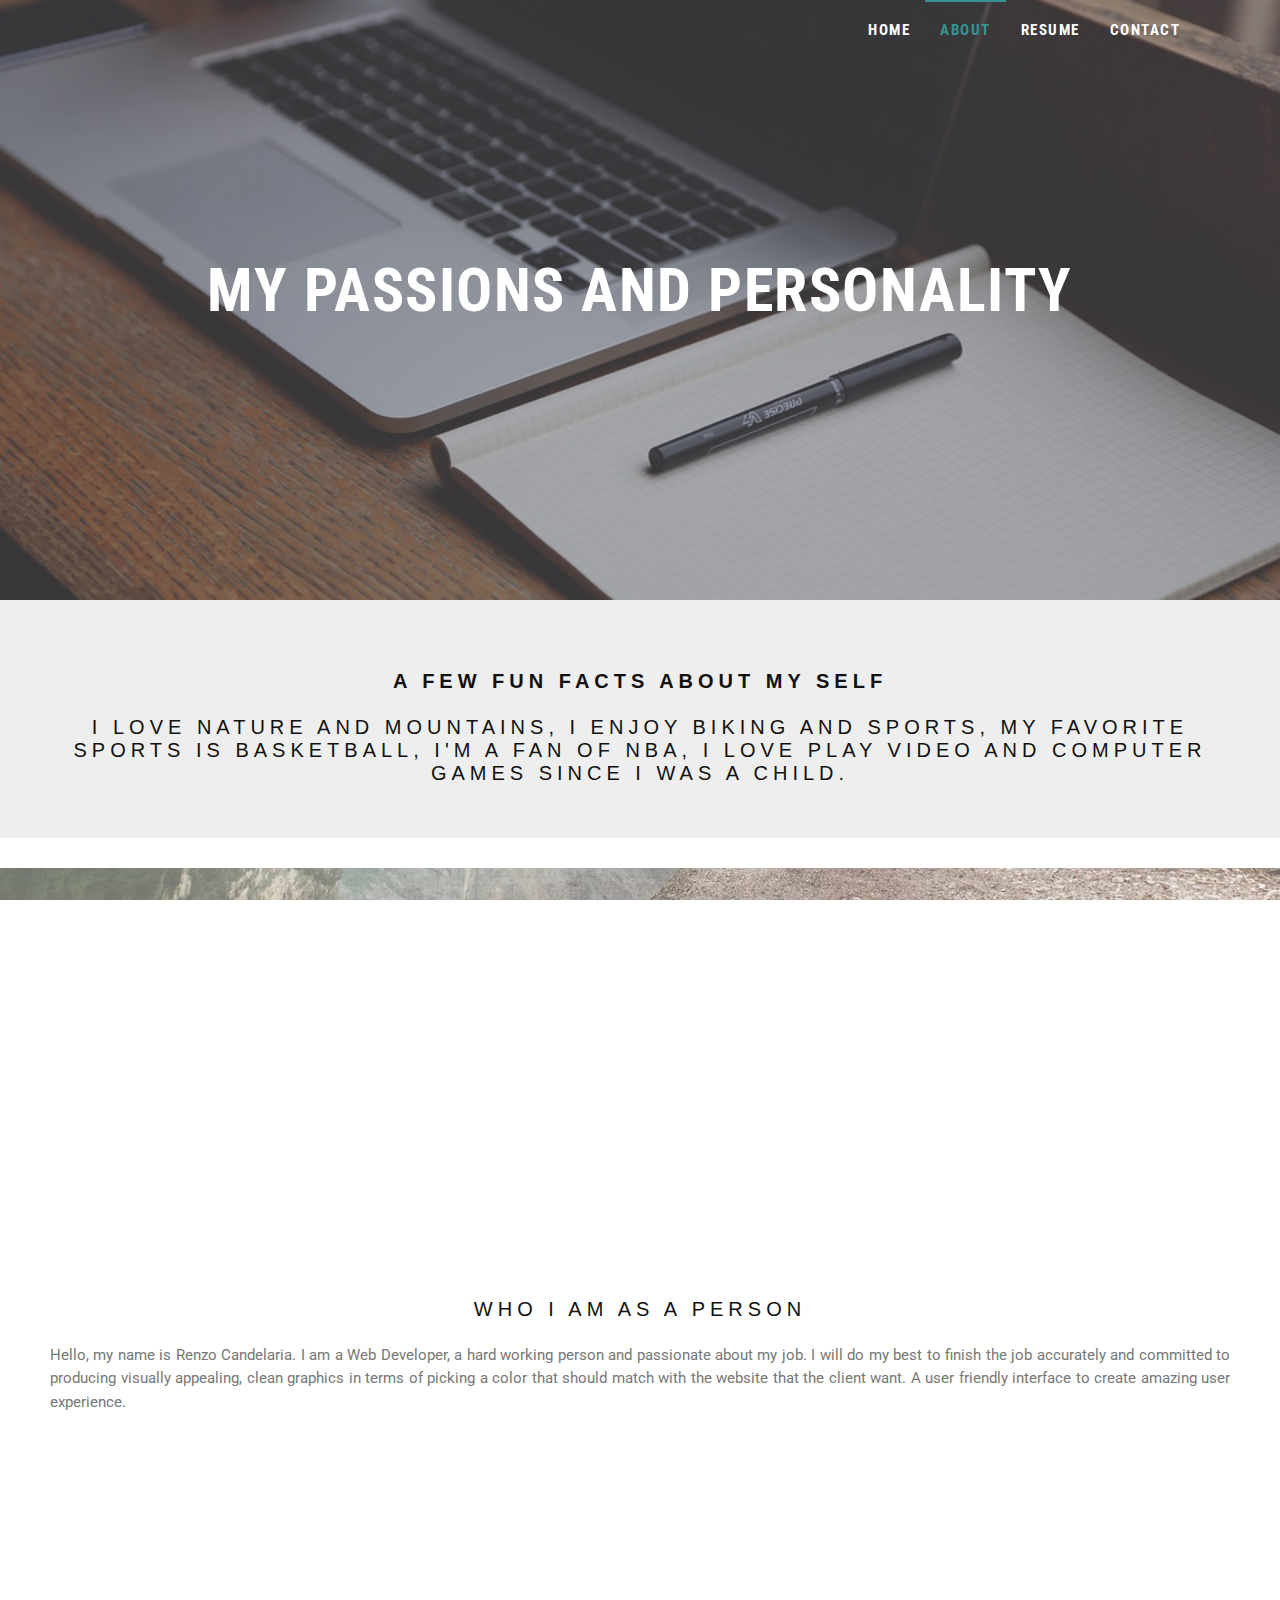
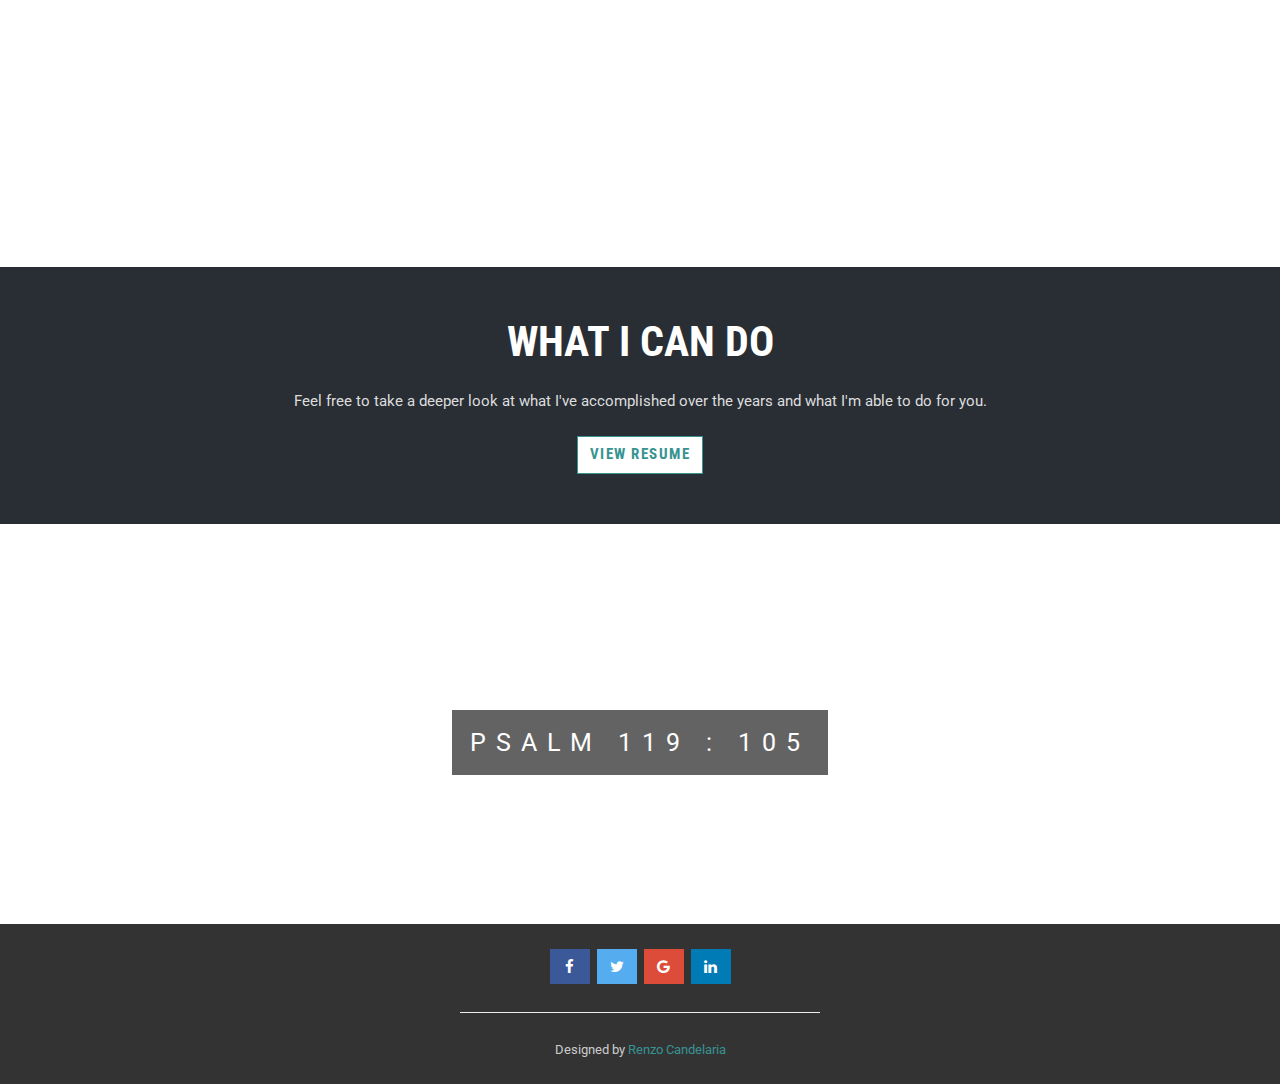
<file: about.html>
<!DOCTYPE html>
<html>
  <head>
    <!-- Global site tag (gtag.js) - Google Analytics -->
      <script async src="https://www.googletagmanager.com/gtag/js?id=UA-142146515-1"></script>
      <script>
        window.dataLayer = window.dataLayer || [];
        function gtag(){dataLayer.push(arguments);}
        gtag('js', new Date());

        gtag('config', 'UA-142146515-1');
      </script>
    <meta charset="utf-8">
    <meta http-equiv="X-UA-Compatible" content="IE=edge">
    <title>Renzo Candelaria</title>
    <meta name="description" content="Freelance Web Developer">
    <meta name="keywords" content="Web Developer, Freelance, Renzo Candelaria,">
    <meta name="viewport" content="width=device-width, initial-scale=1">
    <meta name="robots" content="all,follow">
    <!-- Bootstrap CSS-->
    <link rel="stylesheet" href="css/bootstrap.min.css">
    <!-- Font Awesome & Pixeden Icon Stroke icon font-->
    <link rel="stylesheet" href="css/font-awesome.min.css">
    <link rel="stylesheet" href="css/pe-icon-7-stroke.css">
    <!-- Google fonts - Roboto Condensed & Roboto-->
    <link rel="stylesheet" href="https://fonts.googleapis.com/css?family=Roboto+Condensed:700|Roboto:300,400">
    <!-- lightbox-->
    <link rel="stylesheet" href="css/lightbox.min.css">
    <!-- theme stylesheet-->
    <link rel="stylesheet" href="css/style.sea.css" id="theme-stylesheet">
    <!-- Custom stylesheet - for your changes-->
    <link rel="stylesheet" href="css/custom.css">
    <!-- Favicon-->
    <link rel="shortcut icon" href="img/me.png">
    <!-- Tweaks for older IEs--><!--[if lt IE 9]>
        <script src="https://oss.maxcdn.com/html5shiv/3.7.2/html5shiv.min.js"></script>
        <script src="https://oss.maxcdn.com/respond/1.4.2/respond.min.js"></script><![endif]-->

    <style>
    /* PARALLAX SCROLLING CSS */
     .bgimg-1, .bgimg-2, .bgimg-3 {
      position: relative;
      opacity: 0.65;
      background-attachment: fixed;
      background-position: center;
      background-repeat: no-repeat;
      background-size: cover;

    }
    .bgimg-1 {
      background-image: url("img/carousel2.jpg");
      min-height: 400px;
    }

    .bgimg-2 {
      background-image: url("img/carousel2.jpg");
      min-height: 400px;
    }

    .bgimg-3 {
      background-image: url("img/carousel2.jpg");
      min-height: 400px;
    }

    .caption {
      position: absolute;
      left: 0;
      top: 50%;
      width: 100%;
      text-align: center;
      color: #000;
    }

    .caption span.border {
      background-color: #111;
      color: #fff;
      padding: 18px;
      font-size: 25px;
      letter-spacing: 10px;
    }

    h3 {
      letter-spacing: 5px;
      text-transform: uppercase;
      font: 20px "Lato", sans-serif;
      color: #111;
    }


    /*
    //Turn off parallax scrolling for tablets and phones 
    @media only screen and (max-device-width: 1024px) {
      .bgimg-1, .bgimg-2, .bgimg-3 {
        background-attachment: scroll;
      }
    }
    */

    /* //PARALLAX SCROLLING CSS */

      .navbar-default{
        background-image: url("img/zz.jpg");
         min-height: 600px;

        /* Center and scale the image nicely */
        background-position: center;
        background-repeat: no-repeat;
        background-size: cover;
        
        /* Needed to position the navbar */
        position: relative;
      }

        .display-caption > h1{
        margin-top: -45px;
    }


        /* DISPLAY PICTURE IN MOBILE */
      @media (max-width: 992px){
        .navbar-default{
        background-image: url("img/zz.jpg");
         min-height: 300px;
      }
       .display-caption > h1{
        margin-top: 1px;
      font-size: 35px;
    }
      }
      
    </style>

  </head>
  <body class="about">
    <!-- navbar-->
    <header class="header">
      <div role="navigation" class="navbar navbar-default">
        <div class="container">
          <div class="navbar-header"><a href="index.html" class="navbar-brand"></a>
            <div class="navbar-buttons">
              <button type="button" data-toggle="collapse" data-target=".navbar-collapse" class="navbar-toggle navbar-btn">Menu<i class="fa fa-align-justify"></i></button>
            </div>
          </div>
          <div id="navigation" class="collapse navbar-collapse navbar-right">
            <ul class="nav navbar-nav">
              <li><a href="index.html">Home</a></li>
              <li class="active"><a href="about.html">About</a></li>
              <li><a href="resume.html">Resume</a></li>
              <li><a href="contact.html">Contact</a></li>
            </ul>
          </div>
        </div>
        <div class="caption display-caption">
            <h1 style="color: white; font-family: "> MY PASSIONS AND PERSONALITY </h1>
      </div>
    </header>

        <div class="jumbotron" style=" padding:70px 50px 30px 50px; text-align: justify;">
          <h3 class="text-align-center"> <strong> A few fun facts about my self </strong></h3>
          <h3 class="text-align-center">  I love nature and mountains, I enjoy biking and sports, my favorite sports is Basketball, I'm a fan of NBA, I love play video and computer games since I was a child. </h3>
        </div>

    <div class="bgimg-1">
      
    </div>

    <div style="color: #777;background-color:white;text-align:center; padding:30px 50px;text-align: justify;">
      <h3 class="text-align-center">Who I am as a person</h3>
      <p>  Hello, my name is Renzo Candelaria. I am a Web Developer, a hard working person and passionate about my job. I will do my best to finish the job accurately and committed to producing visually appealing, clean graphics in terms of picking a color that should match with the website that the client want. A user friendly interface to create amazing user experience. </p>
    </div>

    <div class="bgimg-2">
  
    </div>

    <div style="position:relative;" class="text-align-center">
      <div style="color:#ddd;background-color:#282E34;text-align:center;padding:50px 80px;text-align: justify;">
        <h2 style="color: white; " class="text-align-center"> WHAT I CAN DO </h2>
      <p class="text-align-center"> Feel free to take a deeper look at what I've accomplished over the years and what I'm able to do for you.</p>

      <a href="resume.html"><div class="text-align-center"> <button class="btn btn-primary filter-button btn-md" data-filter="all"> VIEW RESUME </button> </div> </a>
      </div>
    </div>

    <div class="bgimg-3">
      <div class="caption">
      <!-- <span class="border" style="background-color:transparent;font-size:25px;color: #f7f7f7;">PSALM 119:105</span> -->
      <span class="border">PSALM 119 : 105</span>
      </div>
      <div class="caption">
            
      </div>
    </div>

    <footer class="footer">
      <div class="footer__copyright">
        <div class="container">
          <div class="row">
            <div class="col-md-4">  
            </div>
            <div class="col-md-4" style="text-align: center;">
              <a href="https://www.facebook.com/shtzuu" target="_blank" class="fa fa-facebook"></a>
              <a href="https://www.twitter.com/shtzuu#" target="_blank" class="fa fa-twitter"></a>
              <a href="#" class="fa fa-google"></a>  
              <a href="https://www.linkedin.com/in/renzocandelaria/" target="_blank" class="fa fa-linkedin"></a>
              <hr>
              Designed by <a href="https://www.facebook.com/shtzuu" target="_blank"> Renzo Candelaria </a>
            </div>
            <div class="col-md-4">
            </div>
          </div>
        </div>
      </div>
    </footer>
    <!-- Javascript files-->
    <script src="https://ajax.googleapis.com/ajax/libs/jquery/1.11.0/jquery.min.js"></script>
    <script src="js/bootstrap.min.js"></script>
    <script src="js/jquery.cookie.js"> </script>
    <script src="js/lightbox.min.js"></script>
    <script src="js/front.js"></script><!-- substitute:livereload -->
    <!-- Google Analytics: change UA-XXXXX-X to be your site's ID.-->
    <!---->
    <script>
      (function(b,o,i,l,e,r){b.GoogleAnalyticsObject=l;b[l]||(b[l]=
      function(){(b[l].q=b[l].q||[]).push(arguments)});b[l].l=+new Date;
      e=o.createElement(i);r=o.getElementsByTagName(i)[0];
      e.src='//www.google-analytics.com/analytics.js';
      r.parentNode.insertBefore(e,r)}(window,document,'script','ga'));
      ga('create','UA-XXXXX-X');ga('send','pageview');
    </script>
  </body>
</html>
</file>
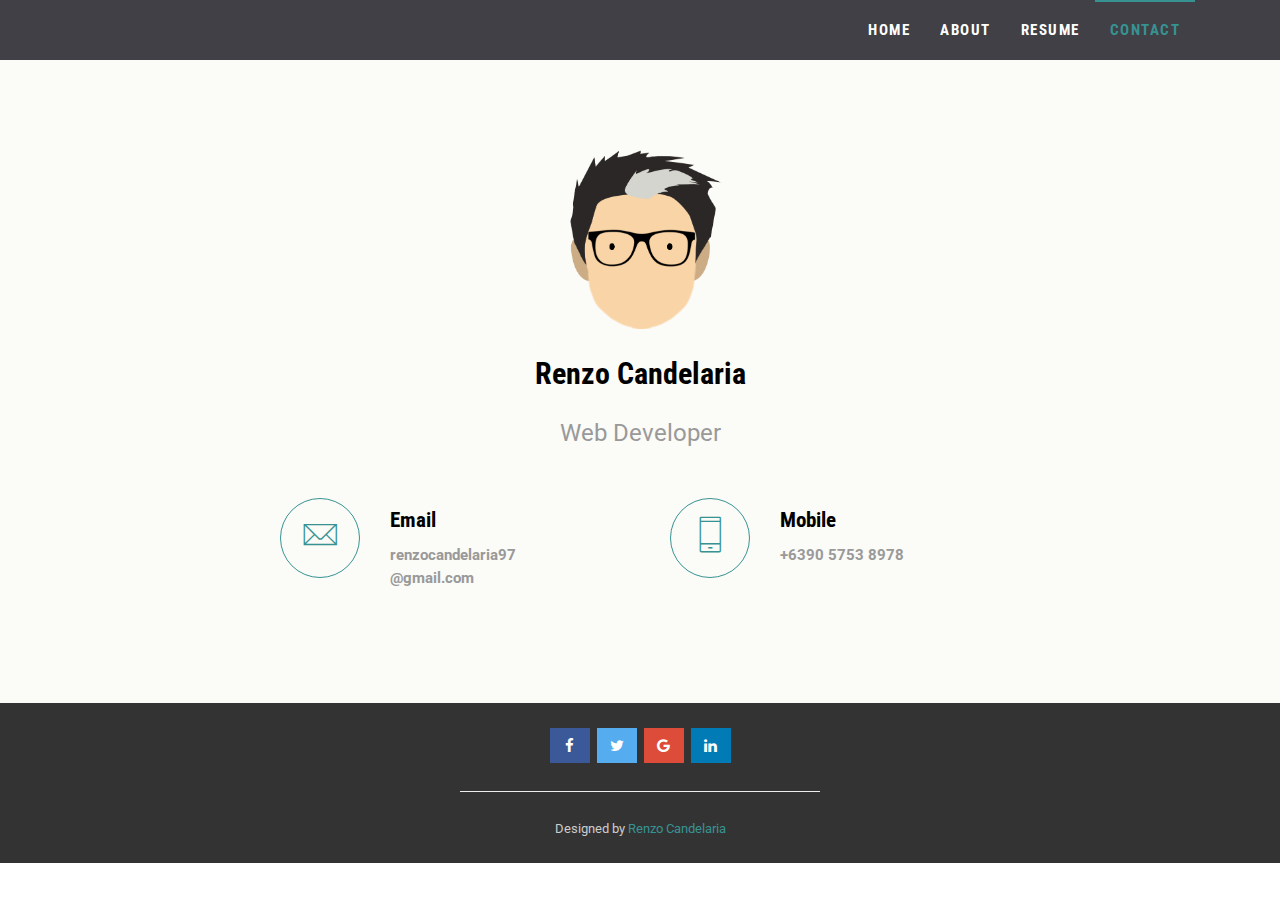
<file: contact.html>
<!DOCTYPE html>
<html>
  <head>
    <meta charset="utf-8">
    <meta http-equiv="X-UA-Compatible" content="IE=edge">
    <title>Renzo Candelaria</title>
    <meta name="description" content="Freelance Web Developer">
    <meta name="keywords" content="Web Developer, Freelance, Renzo Candelaria,">
    <meta name="viewport" content="width=device-width, initial-scale=1">
    <meta name="robots" content="all,follow">
    <!-- Bootstrap CSS-->
    <link rel="stylesheet" href="css/bootstrap.min.css">
    <!-- Font Awesome & Pixeden Icon Stroke icon font-->
    <link rel="stylesheet" href="css/font-awesome.min.css">
    <link rel="stylesheet" href="css/pe-icon-7-stroke.css">
    <!-- Google fonts - Roboto Condensed & Roboto-->
    <link rel="stylesheet" href="https://fonts.googleapis.com/css?family=Roboto+Condensed:700|Roboto:300,400">
    <!-- lightbox-->
    <link rel="stylesheet" href="css/lightbox.min.css">
    <!-- theme stylesheet-->
    <link rel="stylesheet" href="css/style.sea.css" id="theme-stylesheet">
    <!-- Custom stylesheet - for your changes-->
    <link rel="stylesheet" href="css/custom.css">
    <!-- Favicon-->
    <link rel="shortcut icon" href="img/me.png">
    <!-- Tweaks for older IEs--><!--[if lt IE 9]>
        <script src="https://oss.maxcdn.com/html5shiv/3.7.2/html5shiv.min.js"></script>
        <script src="https://oss.maxcdn.com/respond/1.4.2/respond.min.js"></script><![endif]-->
  </head>
  <body class="about">
    <!-- navbar-->
    <header class="header">
      <div role="navigation" class="navbar navbar-default" style="background-image: url(img/BGP.jpg); background-repeat: no-repeat; background-size: cover;">
        <div class="container">
          <div class="navbar-header"><a href="index.html" class="navbar-brand"></a>
            <div class="navbar-buttons">
              <button type="button" data-toggle="collapse" data-target=".navbar-collapse" class="navbar-toggle navbar-btn">Menu<i class="fa fa-align-justify"></i></button>
            </div>
          </div>
          <div id="navigation" class="collapse navbar-collapse navbar-right">
            <ul class="nav navbar-nav">
              <li><a href="index.html">Home</a></li>
              <li><a href="about.html">About</a></li>
              <li><a href="resume.html">Resume</a></li>
              <li class="active"><a href="contact.html">Contact</a></li>
            </ul>
          </div>
        </div>
      </div>
    </header>
    
    <section style="background-color: #fbfbf8;">  
      <div id="contact" class="container">
        <div class="row">
          <div class="col-md-4">
            <div class="box-simple">
              
            </div>
          </div>
          <div class="col-md-4">
            <div class="box-simple">

              <img src="img/me.png" width="200px;" style="display: block; margin-left: auto; margin-right: auto; width: 50%;"> <br>
              <h3 style="text-align: center;">Renzo Candelaria</h3>
              <p style="text-align: center; font-size: 24px;">Web Developer</p>

            </div>
          </div>
          <div class="col-md-4">
            <div class="box-simple">
            
            </div>
          </div>
        </div>  

        <div id="contact" class="container">
        <div class="row">
          <div class="col-md-2 col-lg-2">
            <div class="box-simple">
              
            </div>
          </div>
          <div class="col-md-4 col-lg-4">
            <div class="box-simple">
              <div class="icon"><i class="pe-7s-mail"></i></div>
              <div class="content">
                <h4>Email</h4>
                <p><strong>renzocandelaria97 <br>@gmail.com</strong></p>
              </div>
            </div>
          </div>
          <div class="col-md-4 col-lg-4">
            <div class="box-simple">
              <div class="icon"><i class="pe-7s-phone"></i></div>
              <div class="content">
                <h4>Mobile</h4>
                <p><strong>+6390 5753 8978</strong></p>
              </div>
            </div>
          </div>
          <div class="col-md-2 col-lg-2">
            <div class="box-simple">
              
            </div>
          </div>
        </div>
      </div>
    </section>

    <footer class="footer">
      <div class="footer__copyright">
        <div class="container">
          <div class="row">
            <div class="col-md-4">  
            </div>
            <div class="col-md-4" style="text-align: center;">
              <a href="https://www.facebook.com/shtzuu" target="_blank" class="fa fa-facebook"></a>
              <a href="https://www.twitter.com/shtzuu#" target="_blank" class="fa fa-twitter"></a>
              <a href="#" class="fa fa-google"></a>  
              <a href="https://www.linkedin.com/in/renzocandelaria/" target="_blank" class="fa fa-linkedin"></a>
              <hr>
              Designed by <a href="https://www.facebook.com/shtzuu" target="_blank"> Renzo Candelaria </a>
            </div>
            <div class="col-md-4">
            </div>
          </div>
        </div>
      </div>
    </footer>

    <!-- Javascript files-->
    <script src="https://ajax.googleapis.com/ajax/libs/jquery/1.11.0/jquery.min.js"></script>
    <script src="js/bootstrap.min.js"></script>
    <script src="js/jquery.cookie.js"> </script>
    <script src="js/lightbox.min.js"></script>
    <script src="js/front.js"></script><!-- substitute:livereload -->
    <!-- Google Analytics: change UA-XXXXX-X to be your site's ID.-->
    <!---->
    <script>
      (function(b,o,i,l,e,r){b.GoogleAnalyticsObject=l;b[l]||(b[l]=
      function(){(b[l].q=b[l].q||[]).push(arguments)});b[l].l=+new Date;
      e=o.createElement(i);r=o.getElementsByTagName(i)[0];
      e.src='//www.google-analytics.com/analytics.js';
      r.parentNode.insertBefore(e,r)}(window,document,'script','ga'));
      ga('create','UA-XXXXX-X');ga('send','pageview');
    </script>
  </body>
</html>
</file>
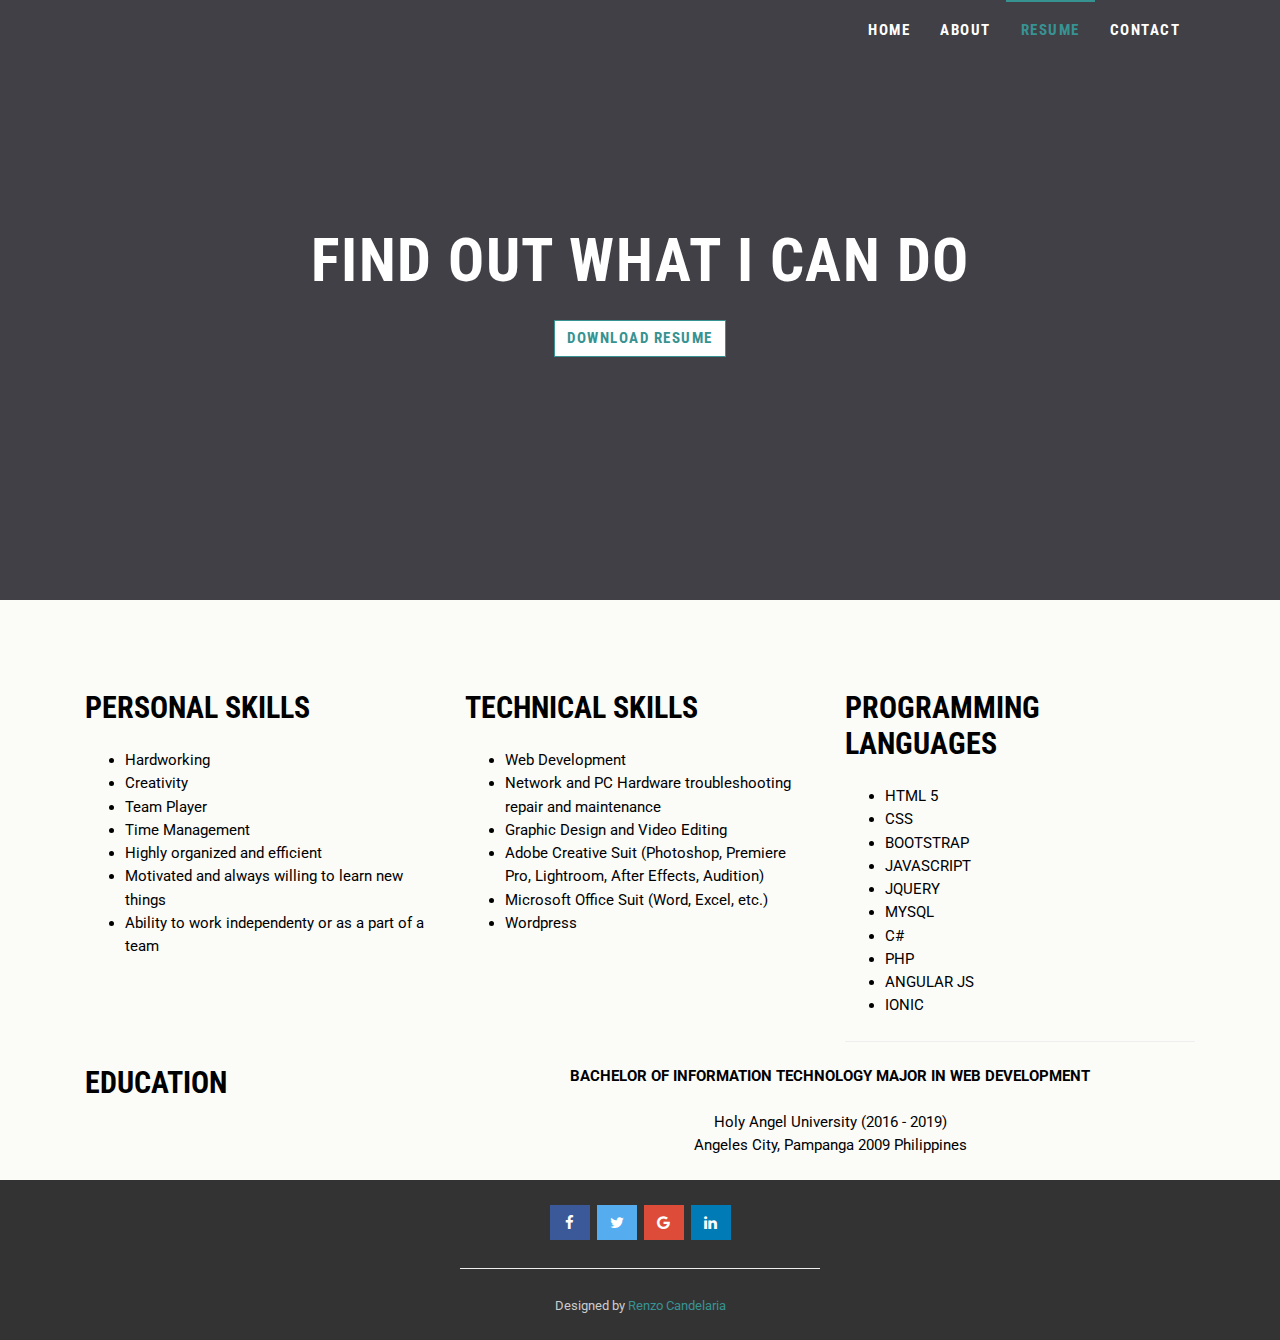
<file: resume.html>
<!DOCTYPE html>
<html>
  <head>
    <!-- Global site tag (gtag.js) - Google Analytics -->
      <script async src="https://www.googletagmanager.com/gtag/js?id=UA-142146515-1"></script>
      <script>
        window.dataLayer = window.dataLayer || [];
        function gtag(){dataLayer.push(arguments);}
        gtag('js', new Date());

        gtag('config', 'UA-142146515-1');
      </script>
    <meta charset="utf-8">
    <meta http-equiv="X-UA-Compatible" content="IE=edge">
    <title>Renzo Candelaria</title>
    <meta name="description" content="Freelance Web Developer">
    <meta name="keywords" content="Web Developer, Freelance, Renzo Candelaria,">
    <meta name="viewport" content="width=device-width, initial-scale=1">
    <meta name="robots" content="all,follow">
    <!-- Bootstrap CSS-->
    <link rel="stylesheet" href="css/bootstrap.min.css">
    <!-- Font Awesome & Pixeden Icon Stroke icon font-->
    <link rel="stylesheet" href="css/font-awesome.min.css">
    <link rel="stylesheet" href="css/pe-icon-7-stroke.css">
    <!-- Google fonts - Roboto Condensed & Roboto-->
    <link rel="stylesheet" href="https://fonts.googleapis.com/css?family=Roboto+Condensed:700|Roboto:300,400">
    <!-- lightbox-->
    <link rel="stylesheet" href="css/lightbox.min.css">
    <!-- theme stylesheet-->
    <link rel="stylesheet" href="css/style.sea.css" id="theme-stylesheet">
    <!-- Custom stylesheet - for your changes-->
    <link rel="stylesheet" href="css/custom.css">
    <!-- Favicon-->
    <link rel="shortcut icon" href="img/me.png">
    <!-- Tweaks for older IEs--><!--[if lt IE 9]>
        <script src="https://oss.maxcdn.com/html5shiv/3.7.2/html5shiv.min.js"></script>
        <script src="https://oss.maxcdn.com/respond/1.4.2/respond.min.js"></script><![endif]-->
  
    <style>
      .navbar-default{
        background-image: url("img/BGP.jpg");
         min-height: 600px;

        /* Center and scale the image nicely */
        background-position: center;
        background-repeat: no-repeat;
        background-size: cover;
        
        /* Needed to position the navbar */
        position: relative;
      }

        .display-caption > h1{
        margin-top: -75px;
        position: absolute;
        left: 0;
        top: 50%;
        width: 100%;
        text-align: center;
        color: #000;
      }

       .display-caption > h3{
        margin-top: 10px;
        position: absolute;
        left: 0;
        top: 50%;
        width: 100%;
        text-align: center;
        color: #000;
      }

      .download-button{
        margin-top: 20px;
        position: absolute;
        left: 0;
        top: 50%;
        width: 100%;
        text-align: center;
        color: #000;
      }

        /* DISPLAY PICTURE IN MOBILE */
      @media (max-width: 992px){

        .navbar-default{
        background-image: url("img/BGP.jpg");
         min-height: 300px;
         font-family: sans-serif;
      }
       .display-caption > h1{
        margin-top: -20px;
      font-size: 35px;
    }
    
    .display-caption > h3{
        margin-top: 20px;
        position: absolute;
        left: 0;
        top: 50%;
        width: 100%;
        text-align: center;
        color: #000;
        font-size: 25px;
      }

      .download-button{
        margin-top: 80px;
        position: absolute;
        left: 0;
        top: 50%;
        width: 100%;
        text-align: center;
        color: #000;
      }

      }


    </style>

  </head>
  <body class="about">
    <!-- navbar-->
    <header class="header">
      <div role="navigation" class="navbar navbar-default">
        <div class="container">
          <div class="navbar-header"><a href="index.html" class="navbar-brand"></a>
            <div class="navbar-buttons">
              <button type="button" data-toggle="collapse" data-target=".navbar-collapse" class="navbar-toggle navbar-btn">Menu<i class="fa fa-align-justify"></i></button>
            </div>
          </div>
          <div id="navigation" class="collapse navbar-collapse navbar-right">
            <ul class="nav navbar-nav">
              <li><a href="index.html">Home</a></li>
              <li><a href="about.html">About</a></li>
              <li class="active"><a href="resume.html">Resume</a></li>
              <li><a href="contact.html">Contact</a></li>
            </ul>
          </div>
        </div>
        <div class="caption display-caption">
            <h1 style="color: white;"> FIND OUT WHAT I CAN DO </h1>
            <div class="text-align-center download-button"> 
              <a href="resume.pdf" target="new"><button class="btn btn-primary filter-button btn-md" data-filter="all"> DOWNLOAD RESUME </button> </a>
            </div>
        </div>
      </div>
    </header>
    
    <section id="portfolio" class="section--no-padding-bottom" style="background-color: #fbfbf8;">
      <div class="container">
        <div class="row">
          <div class="col-md-12">
            <div class="col-md-4">
              <h3><strong>PERSONAL SKILLS</strong></h3>
            <p>
              <ul>
                <li> Hardworking </li>
                <li> Creativity </li>
                <li> Team Player </li>
                <li> Time Management</li>
                <li> Highly organized and efficient</li>
                <li> Motivated and always willing to learn new things</li>
                <li> Ability to work independenty or as a part of a team</li>
              </ul>
            </p>
            </div>
            <div class="col-md-4">
              <h3><strong>TECHNICAL SKILLS</strong></h3>
            <p>
              <ul>
                <li> Web Development </li>
                <li> Network and PC Hardware troubleshooting repair and maintenance </li>
                <li> Graphic Design and Video Editing </li>
                <li> Adobe Creative Suit (Photoshop, Premiere Pro, Lightroom, After Effects, Audition)</li>
                <li> Microsoft Office Suit (Word, Excel, etc.)</li>
                <li> Wordpress</li>
              </ul>
            </p>
            </div>
            <div class="col-md-4">
              <h3><strong>PROGRAMMING LANGUAGES</strong></h3>
            <p>
              <ul>
                <li> HTML 5 </li>
                <li> CSS </li>
                <li> BOOTSTRAP </li>
                <li> JAVASCRIPT </li>
                <li> JQUERY </li>
                <li> MYSQL </li>
                <li> C# </li>
                <li> PHP </li>
                <li> ANGULAR JS </li>
                <li> IONIC </li>
              </ul>
            </p>
            <hr style="border-width: solid 1px;">
            </div>
          </div>

          <div class="col-md-12">
            <div class="col-md-4">
              <h3><strong> EDUCATION </strong></h3>
            </div>
            <div class="col-md-8">
              <p class="text-align-center"> <strong>BACHELOR OF INFORMATION TECHNOLOGY MAJOR IN WEB DEVELOPMENT </strong></p>
              <p class="text-align-center"> Holy Angel University (2016 - 2019) <br>  Angeles City, Pampanga 2009 Philippines  </p>
            </div>
          </div>
        </div>
      </div>
    </section>
  
    <footer class="footer">
      <div class="footer__copyright">
        <div class="container">
          <div class="row">
            <div class="col-md-4">  
            </div>
            <div class="col-md-4" style="text-align: center;">
              <a href="https://www.facebook.com/shtzuu" target="_blank" class="fa fa-facebook"></a>
              <a href="https://www.twitter.com/shtzuu#" target="_blank" class="fa fa-twitter"></a>
              <a href="#" class="fa fa-google"></a>  
              <a href="https://www.linkedin.com/in/renzocandelaria/" target="_blank" class="fa fa-linkedin"></a>
              <hr>
              Designed by <a href="https://www.facebook.com/shtzuu" target="_blank"> Renzo Candelaria </a>
            </div>
            <div class="col-md-4">
            </div>
          </div>
        </div>
      </div>
    </footer>
    <!-- Javascript files-->
    <script src="https://ajax.googleapis.com/ajax/libs/jquery/1.11.0/jquery.min.js"></script>
    <script src="js/bootstrap.min.js"></script>
    <script src="js/jquery.cookie.js"> </script>
    <script src="js/lightbox.min.js"></script>
    <script src="js/front.js"></script><!-- substitute:livereload -->
    <!-- Google Analytics: change UA-XXXXX-X to be your site's ID.-->
    <!---->
    <script>
      (function(b,o,i,l,e,r){b.GoogleAnalyticsObject=l;b[l]||(b[l]=
      function(){(b[l].q=b[l].q||[]).push(arguments)});b[l].l=+new Date;
      e=o.createElement(i);r=o.getElementsByTagName(i)[0];
      e.src='//www.google-analytics.com/analytics.js';
      r.parentNode.insertBefore(e,r)}(window,document,'script','ga'));
      ga('create','UA-XXXXX-X');ga('send','pageview');
    </script>
  </body>
</html>
</file>
<file: css/pe-icon-7-stroke.css>
@font-face {
	font-family: 'Pe-icon-7-stroke';
	src:url('fonts/Pe-icon-7-stroke.eot?d7yf1v');
	src:url('fonts/Pe-icon-7-stroke.eot?#iefixd7yf1v') format('embedded-opentype'),
		url('fonts/Pe-icon-7-stroke.woff?d7yf1v') format('woff'),
		url('fonts/Pe-icon-7-stroke.ttf?d7yf1v') format('truetype'),
		url('fonts/Pe-icon-7-stroke.svg?d7yf1v#Pe-icon-7-stroke') format('svg');
	font-weight: normal;
	font-style: normal;
}

[class^="pe-7s-"], [class*=" pe-7s-"] {
	display: inline-block;
	font-family: 'Pe-icon-7-stroke';
	speak: none;
	font-style: normal;
	font-weight: normal;
	font-variant: normal;
	text-transform: none;
	line-height: 1;

	/* Better Font Rendering =========== */
	-webkit-font-smoothing: antialiased;
	-moz-osx-font-smoothing: grayscale;
}

.pe-7s-album:before {
	content: "\e6aa";
}
.pe-7s-arc:before {
	content: "\e6ab";
}
.pe-7s-back-2:before {
	content: "\e6ac";
}
.pe-7s-bandaid:before {
	content: "\e6ad";
}
.pe-7s-car:before {
	content: "\e6ae";
}
.pe-7s-diamond:before {
	content: "\e6af";
}
.pe-7s-door-lock:before {
	content: "\e6b0";
}
.pe-7s-eyedropper:before {
	content: "\e6b1";
}
.pe-7s-female:before {
	content: "\e6b2";
}
.pe-7s-gym:before {
	content: "\e6b3";
}
.pe-7s-hammer:before {
	content: "\e6b4";
}
.pe-7s-headphones:before {
	content: "\e6b5";
}
.pe-7s-helm:before {
	content: "\e6b6";
}
.pe-7s-hourglass:before {
	content: "\e6b7";
}
.pe-7s-leaf:before {
	content: "\e6b8";
}
.pe-7s-magic-wand:before {
	content: "\e6b9";
}
.pe-7s-male:before {
	content: "\e6ba";
}
.pe-7s-map-2:before {
	content: "\e6bb";
}
.pe-7s-next-2:before {
	content: "\e6bc";
}
.pe-7s-paint-bucket:before {
	content: "\e6bd";
}
.pe-7s-pendrive:before {
	content: "\e6be";
}
.pe-7s-photo:before {
	content: "\e6bf";
}
.pe-7s-piggy:before {
	content: "\e6c0";
}
.pe-7s-plugin:before {
	content: "\e6c1";
}
.pe-7s-refresh-2:before {
	content: "\e6c2";
}
.pe-7s-rocket:before {
	content: "\e6c3";
}
.pe-7s-settings:before {
	content: "\e6c4";
}
.pe-7s-shield:before {
	content: "\e6c5";
}
.pe-7s-smile:before {
	content: "\e6c6";
}
.pe-7s-usb:before {
	content: "\e6c7";
}
.pe-7s-vector:before {
	content: "\e6c8";
}
.pe-7s-wine:before {
	content: "\e6c9";
}
.pe-7s-cloud-upload:before {
	content: "\e68a";
}
.pe-7s-cash:before {
	content: "\e68c";
}
.pe-7s-close:before {
	content: "\e680";
}
.pe-7s-bluetooth:before {
	content: "\e68d";
}
.pe-7s-cloud-download:before {
	content: "\e68b";
}
.pe-7s-way:before {
	content: "\e68e";
}
.pe-7s-close-circle:before {
	content: "\e681";
}
.pe-7s-id:before {
	content: "\e68f";
}
.pe-7s-angle-up:before {
	content: "\e682";
}
.pe-7s-wristwatch:before {
	content: "\e690";
}
.pe-7s-angle-up-circle:before {
	content: "\e683";
}
.pe-7s-world:before {
	content: "\e691";
}
.pe-7s-angle-right:before {
	content: "\e684";
}
.pe-7s-volume:before {
	content: "\e692";
}
.pe-7s-angle-right-circle:before {
	content: "\e685";
}
.pe-7s-users:before {
	content: "\e693";
}
.pe-7s-angle-left:before {
	content: "\e686";
}
.pe-7s-user-female:before {
	content: "\e694";
}
.pe-7s-angle-left-circle:before {
	content: "\e687";
}
.pe-7s-up-arrow:before {
	content: "\e695";
}
.pe-7s-angle-down:before {
	content: "\e688";
}
.pe-7s-switch:before {
	content: "\e696";
}
.pe-7s-angle-down-circle:before {
	content: "\e689";
}
.pe-7s-scissors:before {
	content: "\e697";
}
.pe-7s-wallet:before {
	content: "\e600";
}
.pe-7s-safe:before {
	content: "\e698";
}
.pe-7s-volume2:before {
	content: "\e601";
}
.pe-7s-volume1:before {
	content: "\e602";
}
.pe-7s-voicemail:before {
	content: "\e603";
}
.pe-7s-video:before {
	content: "\e604";
}
.pe-7s-user:before {
	content: "\e605";
}
.pe-7s-upload:before {
	content: "\e606";
}
.pe-7s-unlock:before {
	content: "\e607";
}
.pe-7s-umbrella:before {
	content: "\e608";
}
.pe-7s-trash:before {
	content: "\e609";
}
.pe-7s-tools:before {
	content: "\e60a";
}
.pe-7s-timer:before {
	content: "\e60b";
}
.pe-7s-ticket:before {
	content: "\e60c";
}
.pe-7s-target:before {
	content: "\e60d";
}
.pe-7s-sun:before {
	content: "\e60e";
}
.pe-7s-study:before {
	content: "\e60f";
}
.pe-7s-stopwatch:before {
	content: "\e610";
}
.pe-7s-star:before {
	content: "\e611";
}
.pe-7s-speaker:before {
	content: "\e612";
}
.pe-7s-signal:before {
	content: "\e613";
}
.pe-7s-shuffle:before {
	content: "\e614";
}
.pe-7s-shopbag:before {
	content: "\e615";
}
.pe-7s-share:before {
	content: "\e616";
}
.pe-7s-server:before {
	content: "\e617";
}
.pe-7s-search:before {
	content: "\e618";
}
.pe-7s-film:before {
	content: "\e6a5";
}
.pe-7s-science:before {
	content: "\e619";
}
.pe-7s-disk:before {
	content: "\e6a6";
}
.pe-7s-ribbon:before {
	content: "\e61a";
}
.pe-7s-repeat:before {
	content: "\e61b";
}
.pe-7s-refresh:before {
	content: "\e61c";
}
.pe-7s-add-user:before {
	content: "\e6a9";
}
.pe-7s-refresh-cloud:before {
	content: "\e61d";
}
.pe-7s-paperclip:before {
	content: "\e69c";
}
.pe-7s-radio:before {
	content: "\e61e";
}
.pe-7s-note2:before {
	content: "\e69d";
}
.pe-7s-print:before {
	content: "\e61f";
}
.pe-7s-network:before {
	content: "\e69e";
}
.pe-7s-prev:before {
	content: "\e620";
}
.pe-7s-mute:before {
	content: "\e69f";
}
.pe-7s-power:before {
	content: "\e621";
}
.pe-7s-medal:before {
	content: "\e6a0";
}
.pe-7s-portfolio:before {
	content: "\e622";
}
.pe-7s-like2:before {
	content: "\e6a1";
}
.pe-7s-plus:before {
	content: "\e623";
}
.pe-7s-left-arrow:before {
	content: "\e6a2";
}
.pe-7s-play:before {
	content: "\e624";
}
.pe-7s-key:before {
	content: "\e6a3";
}
.pe-7s-plane:before {
	content: "\e625";
}
.pe-7s-joy:before {
	content: "\e6a4";
}
.pe-7s-photo-gallery:before {
	content: "\e626";
}
.pe-7s-pin:before {
	content: "\e69b";
}
.pe-7s-phone:before {
	content: "\e627";
}
.pe-7s-plug:before {
	content: "\e69a";
}
.pe-7s-pen:before {
	content: "\e628";
}
.pe-7s-right-arrow:before {
	content: "\e699";
}
.pe-7s-paper-plane:before {
	content: "\e629";
}
.pe-7s-delete-user:before {
	content: "\e6a7";
}
.pe-7s-paint:before {
	content: "\e62a";
}
.pe-7s-bottom-arrow:before {
	content: "\e6a8";
}
.pe-7s-notebook:before {
	content: "\e62b";
}
.pe-7s-note:before {
	content: "\e62c";
}
.pe-7s-next:before {
	content: "\e62d";
}
.pe-7s-news-paper:before {
	content: "\e62e";
}
.pe-7s-musiclist:before {
	content: "\e62f";
}
.pe-7s-music:before {
	content: "\e630";
}
.pe-7s-mouse:before {
	content: "\e631";
}
.pe-7s-more:before {
	content: "\e632";
}
.pe-7s-moon:before {
	content: "\e633";
}
.pe-7s-monitor:before {
	content: "\e634";
}
.pe-7s-micro:before {
	content: "\e635";
}
.pe-7s-menu:before {
	content: "\e636";
}
.pe-7s-map:before {
	content: "\e637";
}
.pe-7s-map-marker:before {
	content: "\e638";
}
.pe-7s-mail:before {
	content: "\e639";
}
.pe-7s-mail-open:before {
	content: "\e63a";
}
.pe-7s-mail-open-file:before {
	content: "\e63b";
}
.pe-7s-magnet:before {
	content: "\e63c";
}
.pe-7s-loop:before {
	content: "\e63d";
}
.pe-7s-look:before {
	content: "\e63e";
}
.pe-7s-lock:before {
	content: "\e63f";
}
.pe-7s-lintern:before {
	content: "\e640";
}
.pe-7s-link:before {
	content: "\e641";
}
.pe-7s-like:before {
	content: "\e642";
}
.pe-7s-light:before {
	content: "\e643";
}
.pe-7s-less:before {
	content: "\e644";
}
.pe-7s-keypad:before {
	content: "\e645";
}
.pe-7s-junk:before {
	content: "\e646";
}
.pe-7s-info:before {
	content: "\e647";
}
.pe-7s-home:before {
	content: "\e648";
}
.pe-7s-help2:before {
	content: "\e649";
}
.pe-7s-help1:before {
	content: "\e64a";
}
.pe-7s-graph3:before {
	content: "\e64b";
}
.pe-7s-graph2:before {
	content: "\e64c";
}
.pe-7s-graph1:before {
	content: "\e64d";
}
.pe-7s-graph:before {
	content: "\e64e";
}
.pe-7s-global:before {
	content: "\e64f";
}
.pe-7s-gleam:before {
	content: "\e650";
}
.pe-7s-glasses:before {
	content: "\e651";
}
.pe-7s-gift:before {
	content: "\e652";
}
.pe-7s-folder:before {
	content: "\e653";
}
.pe-7s-flag:before {
	content: "\e654";
}
.pe-7s-filter:before {
	content: "\e655";
}
.pe-7s-file:before {
	content: "\e656";
}
.pe-7s-expand1:before {
	content: "\e657";
}
.pe-7s-exapnd2:before {
	content: "\e658";
}
.pe-7s-edit:before {
	content: "\e659";
}
.pe-7s-drop:before {
	content: "\e65a";
}
.pe-7s-drawer:before {
	content: "\e65b";
}
.pe-7s-download:before {
	content: "\e65c";
}
.pe-7s-display2:before {
	content: "\e65d";
}
.pe-7s-display1:before {
	content: "\e65e";
}
.pe-7s-diskette:before {
	content: "\e65f";
}
.pe-7s-date:before {
	content: "\e660";
}
.pe-7s-cup:before {
	content: "\e661";
}
.pe-7s-culture:before {
	content: "\e662";
}
.pe-7s-crop:before {
	content: "\e663";
}
.pe-7s-credit:before {
	content: "\e664";
}
.pe-7s-copy-file:before {
	content: "\e665";
}
.pe-7s-config:before {
	content: "\e666";
}
.pe-7s-compass:before {
	content: "\e667";
}
.pe-7s-comment:before {
	content: "\e668";
}
.pe-7s-coffee:before {
	content: "\e669";
}
.pe-7s-cloud:before {
	content: "\e66a";
}
.pe-7s-clock:before {
	content: "\e66b";
}
.pe-7s-check:before {
	content: "\e66c";
}
.pe-7s-chat:before {
	content: "\e66d";
}
.pe-7s-cart:before {
	content: "\e66e";
}
.pe-7s-camera:before {
	content: "\e66f";
}
.pe-7s-call:before {
	content: "\e670";
}
.pe-7s-calculator:before {
	content: "\e671";
}
.pe-7s-browser:before {
	content: "\e672";
}
.pe-7s-box2:before {
	content: "\e673";
}
.pe-7s-box1:before {
	content: "\e674";
}
.pe-7s-bookmarks:before {
	content: "\e675";
}
.pe-7s-bicycle:before {
	content: "\e676";
}
.pe-7s-bell:before {
	content: "\e677";
}
.pe-7s-battery:before {
	content: "\e678";
}
.pe-7s-ball:before {
	content: "\e679";
}
.pe-7s-back:before {
	content: "\e67a";
}
.pe-7s-attention:before {
	content: "\e67b";
}
.pe-7s-anchor:before {
	content: "\e67c";
}
.pe-7s-albums:before {
	content: "\e67d";
}
.pe-7s-alarm:before {
	content: "\e67e";
}
.pe-7s-airplay:before {
	content: "\e67f";
}
</file>
<file: css/style.sea.css>
@media (max-width: 992px) {

  .about .navbar-default {
    background-color: transparent; /*ALIWA*/

  }

}




  
.header {
  width: 100%;
}
.navbar {
  z-index: 10;
  text-transform: uppercase;
  letter-spacing: 0.1em;
  border-left: none;
  border-right: none;
}
.navbar a.navbar-brand {
  font-weight: bold;
  letter-spacing: 0.2em;
  color: #379392;
}
.navbar a.navbar-brand:focus,
.navbar a.navbar-brand:hover {
  border-bottom: none;
}
.navbar .navbar-nav > li > a {
  font-weight: bold;
}
@media (min-width: 768px) {
  .navbar ul.nav > li > a {
    border-top: solid 2px transparent;
    padding-top: 16.5px;
  }
  .navbar ul.nav > li > a:hover,
  .navbar ul.nav > li > a:focus {
    border-top-color: #379392;
    border-bottom: none;
  }
  .navbar ul.nav > li.active > a,
  .navbar ul.nav > li.open > a {
    text-decoration: none !important;
    border-top-color: #379392;
  }
}
@media (min-width: 768px) {
  .home .navbar-default {
    background-color: transparent; /*NAVBAR IN MOBILE*/
  }
  .home .navbar-default a.navbar-brand {
    text-shadow: 0 1px 2px rgba(0, 0, 0, 0.6);
  }
  .home .navbar-default .navbar-nav > li > a { /* NAVBAR COLOR */
    color: #fff;
    text-shadow: 0 1px 2px rgba(0, 0, 0, 0.6);
  }
  .home .navbar-default .navbar-brand {
    color: #fff;
    position: relative;
    top: 0;
  }
  .home .navbar-default .navbar-brand:hover,
  .home .navbar-default .navbar-brand:focus {
    color: #fff;
    top: 2px;
  }
  .home .navbar-default ul.nav > li > a:hover, /* NAVBAR HOVER COLOR*/
  .home .navbar-default ul.nav > li > a:focus {
    border-top-color: #379392;
    color: #379392;
  }
  .home .navbar-default ul.nav > li.active > a,
  .home .navbar-default ul.nav > li.open > a {
    text-decoration: none !important;
    border-top-color: #379392; /* HOME ONLY */
    color: #379392; /* NAVBAR ACTIVE COLOR */ 
  }
}
.navbar-toggle {
  text-transform: uppercase;
  letter-spacing: 0.1em;
  color: #000;
}
ul.dropdown-menu li a {
  -webkit-transition: all 0.2s ease-out;
  -moz-transition: all 0.2s ease-out;
  transition: all 0.2s ease-out;
}
ul.dropdown-menu li a:hover {
  -webkit-transition: all 0.2s ease-out;
  -moz-transition: all 0.2s ease-out;
  transition: all 0.2s ease-out;
  border-bottom: none;
}
#login-modal {
  overflow: hidden;
}
#login-modal .modal-header h4 {
  text-transform: uppercase;
}
#login-modal form {
  margin-bottom: 23px;
}
#login-modal a {
  color: #379392;
}
#login-modal p {
  font-weight: 300;
  margin-bottom: 23px;
  font-size: 14px;
}
.modal-backdrop {
  z-index: 1035;
}
/*

=====================
GENERAL
=====================

*/
html {
  height: 100%;
}
body {
  height: 100%;
}
header {
  z-index: 1000;
}
section {
  position: relative;
  padding-top: 90px;
  padding-bottom: 90px;
}
section.section--no-padding {
  padding-top: 0;
  padding-bottom: 0;
}
section.section--no-padding-bottom {
  padding-bottom: 0;
}
section.section--padding-bottom-small {
  padding-bottom: 30px;
}
.italic {
  font-style: italic;
  font-family: "Roboto Slab", "Times New Roman", Times, serif;
}
.heading {
  margin-bottom: 20px;
}
.heading:after {
  content: " ";
  display: block;
  width: 40px;
  height: 1px;
  margin: 10px 0 20px;
  background: #379392;
}
.img-responsive {
  margin: 0 auto;
}
.no-space .box {
  margin: 0 -15px;
  padding: 0;
}
.no-space.padding-horizontal {
  padding-left: 15px;
  padding-right: 15px;
}
.margin-top {
  margin-top: 30px;
}
.margin-bottom {
  margin-bottom: 30px !important;
}
.margin-bottom--medium {
  margin-bottom: 45px !important;
}
.margin-bottom--big {
  margin-bottom: 60px !important;
}
a,
button {
  -webkit-transition: all 0.2s ease-out;
  -moz-transition: all 0.2s ease-out;
  transition: all 0.2s ease-out;
}
a i.fa,
button i.fa {
  margin: 0 5px;
}
a {
  text-decoration: none;
}
a:hover {
  text-decoration: none;
}
.clickable {
  cursor: pointer !important;
}
.required {
  color: #379392;
}
.accent {
  color: #379392;
}
.text-uppercase {
  text-transform: uppercase;
  letter-spacing: 0.1em;
}
.list-style-none {
  list-style: none;
}
.weight-300 {
  font-weight: 300 !important;
}
.weight-500 {
  font-weight: 500 !important;
}
.weight-700 {
  font-weight: 700 !important;
}
.text-gray {
  color: #555555;
}
.text-gray-light {
  color: #999999;
}
.text-gray-lighter {
  color: #eeeeee;
}
.background-gray-lightest {
  background: #f7f7f7;
}
.background-gray-lighter {
  background: #eeeeee;
}
.background-gray-light {
  background: #999999;
}
.background-gray {
  background: #555555;
}
.negative-margin {
  margin-top: -60px;
}
.pages {
  text-align: center;
}
#map {
  height: 600px;
}
.btn-ghost {
  color: #379392;
  background-color: transparent;
  border-color: #379392;
}
.btn-ghost:hover,
.btn-ghost:focus,
.btn-ghost:active,
.btn-ghost.active,
.open .dropdown-toggle.btn-ghost {
  color: #379392;
  background-color: rgba(0, 0, 0, 0);
  border-color: #266666;
}
.btn-ghost:active,
.btn-ghost.active,
.open .dropdown-toggle.btn-ghost {
  background-image: none;
}
.btn-ghost.disabled,
.btn-ghost[disabled],
fieldset[disabled] .btn-ghost,
.btn-ghost.disabled:hover,
.btn-ghost[disabled]:hover,
fieldset[disabled] .btn-ghost:hover,
.btn-ghost.disabled:focus,
.btn-ghost[disabled]:focus,
fieldset[disabled] .btn-ghost:focus,
.btn-ghost.disabled:active,
.btn-ghost[disabled]:active,
fieldset[disabled] .btn-ghost:active,
.btn-ghost.disabled.active,
.btn-ghost[disabled].active,
fieldset[disabled] .btn-ghost.active {
  background-color: transparent;
  border-color: #379392;
}
.btn-ghost .badge {
  color: transparent;
  background-color: #379392;
}
.btn-ghost:hover,
.btn-ghost:focus,
.btn-ghost:active,
.btn-ghost.active,
.open .dropdown-toggle.btn-ghost {
  color: #fff;
  background-color: #379392;
  border-color: #379392;
}
.btn-white {
  color: #fff;
  background-color: transparent;
  border-color: #fff;
}
.btn-white:hover,
.btn-white:focus,
.btn-white:active,
.btn-white.active,
.open .dropdown-toggle.btn-white {
  color: #fff;
  background-color: rgba(0, 0, 0, 0);
  border-color: #e0e0e0;
}
.btn-white:active,
.btn-white.active,
.open .dropdown-toggle.btn-white {
  background-image: none;
}
.btn-white.disabled,
.btn-white[disabled],
fieldset[disabled] .btn-white,
.btn-white.disabled:hover,
.btn-white[disabled]:hover,
fieldset[disabled] .btn-white:hover,
.btn-white.disabled:focus,
.btn-white[disabled]:focus,
fieldset[disabled] .btn-white:focus,
.btn-white.disabled:active,
.btn-white[disabled]:active,
fieldset[disabled] .btn-white:active,
.btn-white.disabled.active,
.btn-white[disabled].active,
fieldset[disabled] .btn-white.active {
  background-color: transparent;
  border-color: #fff;
}
.btn-white .badge {
  color: transparent;
  background-color: #fff;
}
.btn-white:hover,
.btn-white:focus,
.btn-white:active,
.btn-white.active,
.open .dropdown-toggle.btn-white {
  color: #379392;
  background-color: #fff;
  border-color: #fff;
}

@media (max-width: 767px) {
  .home .navbar .btn-white {
    color: #379392;
    background-color: transparent;
    border-color: #379392;
  }
  .home .navbar .btn-white:hover,
  .home .navbar .btn-white:focus,
  .home .navbar .btn-white:active,
  .home .navbar .btn-white.active,
  .open .dropdown-toggle.home .navbar .btn-white {
    color: #379392;
    background-color: rgba(0, 0, 0, 0);
    border-color: #266666;
  }
  .home .navbar .btn-white:active,
  .home .navbar .btn-white.active,
  .open .dropdown-toggle.home .navbar .btn-white {
    background-image: none;
  }
  .home .navbar .btn-white.disabled,
  .home .navbar .btn-white[disabled],
  fieldset[disabled] .home .navbar .btn-white,
  .home .navbar .btn-white.disabled:hover,
  .home .navbar .btn-white[disabled]:hover,
  fieldset[disabled] .home .navbar .btn-white:hover,
  .home .navbar .btn-white.disabled:focus,
  .home .navbar .btn-white[disabled]:focus,
  fieldset[disabled] .home .navbar .btn-white:focus,
  .home .navbar .btn-white.disabled:active,
  .home .navbar .btn-white[disabled]:active,
  fieldset[disabled] .home .navbar .btn-white:active,
  .home .navbar .btn-white.disabled.active,
  .home .navbar .btn-white[disabled].active,
  fieldset[disabled] .home .navbar .btn-white.active {
    background-color: transparent;
    border-color: #379392;
  }
  .home .navbar .btn-white .badge {
    color: transparent;
    background-color: #379392;
  }
}
.icon {
  display: inline-block;
  width: 80px;
  height: 80px;
  line-height: 80px;
  border-radius: 40px;
  border: solid 1px #379392;
  color: #379392;
  -webkit-transition: all 0.2s ease-out;
  -moz-transition: all 0.2s ease-out;
  transition: all 0.2s ease-out;
  font-size: 40px;
  margin: 0 auto 15px;
  text-align: center;
}
.icon.brand-secondary {
  border-color: #ccc;
  color: #ccc;
}
.icon.brand-terciary {
  border-color: #41A6CA;
  color: #41A6CA;
}
.icon.brand-four {
  border-color: #283044;
  color: #283044;
}
.full-image img {
  width: 100%;
  max-width: 100%;
}
.full-image figcaption {
  text-align: center;
  text-transform: uppercase;
  letter-spacing: 0.1em;
  color: #999999;
  font-size: 13px;
  font-weight: bold;
  padding: 20px;
}
/*

=====================
SOCIAL LINKS
=====================

*/
.contact-form {
  margin-bottom: 20px;
}
p.social {
  margin-top: 20px;
}
p.social a {
  margin: 0 10px 10px 0;
  color: #fff;
  display: inline-block;
  width: 40px;
  height: 40px;
  border-radius: 20px;
  line-height: 40px;
  font-size: 15px;
  text-align: center;
  vertical-align: bottom;
  border: solid 1px #999999;
  color: #999999;
  -webkit-transition: all 0.2s ease-out;
  -moz-transition: all 0.2s ease-out;
  transition: all 0.2s ease-out;
}
p.social a:hover {
  color: #379392;
  border-color: #379392;
}
p.social a i {
  vertical-align: bottom;
  line-height: 40px;
}
p.social.social--outline a {
  background: transparent;
}
p.social.social--outline a.facebook {
  color: #4460ae;
  border-color: #4460ae;
}
p.social.social--outline a.gplus {
  color: #c21f25;
  border-color: #c21f25;
}
p.social.social--outline a.twitter {
  color: #3cf;
  border-color: #3cf;
}
p.social.social--outline a.instagram {
  color: #cd4378;
  border-color: #cd4378;
}
p.social.social--outline a.email {
  color: #4a7f45;
  border-color: #4a7f45;
}
p.social.social--outline a.link {
  color: #871AFF;
  border-color: #871AFF;
}
p.social.social--big a {
  width: 50px;
  height: 50px;
  border-radius: 25px;
  line-height: 50px;
  font-size: 20px;
}
p.social.social--big i {
  line-height: 50px;
}
/* breadcrumbs */
.breadcrumb {
  font-family: "Roboto Condensed", Helvetica, Arial, sans-serif;
  text-transform: uppercase;
  letter-spacing: 0.1em;
  text-align: left;
  font-size: 13px;
}
.box-simple {
  text-align: left;
  margin-bottom: 46px;
}
.box-simple .icon {
  display: block;
  float: left;
  margin: 0 30px 30px 0;
}
.box-simple .content {
  float: left;
  width: calc(100% - 110px);
}
.box-simple p {
  color: #999999;
}
.box-simple.box-white {
  padding: 20px;
  border: dotted 1px #999999;
}
.box-simple.box-white .icon {
  color: #555555;
  border-color: transparent;
  font-size: 70px;
}
.box-simple.box-dark {
  padding: 20px;
  border: dotted 1px #999999;
  background: #555555;
  color: #fff;
}
.box-simple.box-dark .icon {
  color: #f7f7f7;
  border-color: transparent;
  font-size: 70px;
}
.box-simple.box-dark h3 {
  color: #fff;
}
.box-simple.box-dark h3 a {
  color: #fff;
}
.box-simple.box-dark p {
  color: #fff;
}
.box-image {
  position: relative;
  overflow: hidden;
  text-align: center;
  margin: 15px 0;
}
.box-image .bg {
  position: absolute;
  top: auto;
  bottom: 0;
  width: 100%;
  height: 100%;
  opacity: 0;
  filter: alpha(opacity=0);
  background: #379392;
}
.box-image .name {
  position: absolute;
  width: 100%;
  height: 50%;
  bottom: 0;
  -webkit-transform: translate(0, 100%);
  -ms-transform: translate(0, 100%);
  transform: translate(0, 100%);
  -webkit-transition: all 0.2s ease-out;
  -moz-transition: all 0.2s ease-out;
  transition: all 0.2s ease-out;
  color: #fff;
  padding: 0 20px;
}
.box-image .name h3 {
  color: #fff;
  text-transform: uppercase;
  font-size: 21px;
  letter-spacing: 0.08em;
}
.box-image .name h3 a {
  color: #fff;
  text-decoration: none;
}
.box-image .text {
  position: absolute;
  width: 100%;
  height: 50%;
  top: 0;
  -webkit-transform: translate(0, -150%);
  -ms-transform: translate(0, -150%);
  transform: translate(0, -150%);
  -webkit-transition: all 0.2s ease-out;
  -moz-transition: all 0.2s ease-out;
  transition: all 0.2s ease-out;
  color: #fff;
  padding: 0 20px;
}
.box-image:hover .bg {
  opacity: 0.7;
  filter: alpha(opacity=70);
}
.box-image:hover .name {
  position: absolute;
  -webkit-transform: translate(0, -75%);
  -ms-transform: translate(0, -75%);
  transform: translate(0, -75%);
}
.box-image:hover .text {
  position: absolute;
  -webkit-transform: translate(0, 100%);
  -ms-transform: translate(0, 100%);
  transform: translate(0, 100%);
}
.box-image-text {
  position: relative;
  background: #fff;
  overflow: hidden;
  text-align: center;
  margin: 15px 0;
}
.box-image-text .top {
  position: relative;
  margin-bottom: 10px;
}
.box-image-text .top .bg {
  position: absolute;
  top: auto;
  bottom: 0;
  width: 100%;
  height: 100%;
  opacity: 0;
  filter: alpha(opacity=0);
  background: #fff;
}
.box-image-text .top .logo {
  width: 100%;
  position: absolute;
  text-align: center;
  top: 50%;
  -webkit-transform: translate(0, -50%);
  -ms-transform: translate(0, -50%);
  transform: translate(0, -50%);
}
.box-image-text .top .name {
  position: absolute;
  width: 100%;
  height: 50%;
  bottom: 0;
  -webkit-transform: translate(0, 100%);
  -ms-transform: translate(0, 100%);
  transform: translate(0, 100%);
  -webkit-transition: all 0.2s ease-out;
  -moz-transition: all 0.2s ease-out;
  transition: all 0.2s ease-out;
  color: #fff;
  padding: 0 20px;
}
.box-image-text .top .name h3 {
  color: #fff;
  text-transform: uppercase;
  font-size: 21px;
  letter-spacing: 0.08em;
}
.box-image-text .top .name h3 a {
  color: #fff;
  text-decoration: none;
}
.box-image-text .top .name h4 {
  color: #fff;
  text-transform: uppercase;
  font-size: 21px;
  letter-spacing: 0.08em;
}
.box-image-text .top .name h4 a {
  color: #fff;
  text-decoration: none;
}
.box-image-text .top .text {
  position: absolute;
  width: 100%;
  height: 50%;
  top: 0;
  -webkit-transform: translate(0, -150%);
  -ms-transform: translate(0, -150%);
  transform: translate(0, -150%);
  -webkit-transition: all 0.2s ease-out;
  -moz-transition: all 0.2s ease-out;
  transition: all 0.2s ease-out;
  color: #fff;
  padding: 0 20px;
}
.box-image-text .content {
  padding: 15px 15px 0 15px;
}
.box-image-text .content h3,
.box-image-text .content h4 {
  text-transform: uppercase;
  line-height: 1.5;
  color: #555555;
  font-weight: 800;
  letter-spacing: 0.08em;
}
.box-image-text .content p {
  color: #999999;
}
.box-image-text.bg-visible .bg {
  opacity: 0.8;
  filter: alpha(opacity=80);
}
.box-image-text:hover .bg {
  opacity: 0.7;
  filter: alpha(opacity=70);
}
.box-image-text:hover .name {
  position: absolute;
  -webkit-transform: translate(0, -75%);
  -ms-transform: translate(0, -75%);
  transform: translate(0, -75%);
}
.box-image-text:hover .text {
  position: absolute;
  -webkit-transform: translate(0, 100%);
  -ms-transform: translate(0, 100%);
  transform: translate(0, 100%);
}
/* universal box */
.box {
  background: #fff;
  margin: 0 0 30px;
  -webkit-box-sizing: border-box;
  -moz-box-sizing: border-box;
  box-sizing: border-box;
  padding: 20px 0;
  border-left: none;
  border-right: none;
}
.box .box-header {
  background: #f7f7f7;
  margin: -20px 0 20px;
  padding: 20px;
  border-bottom: solid 1px #eeeeee;
  text-transform: uppercase;
  letter-spacing: 0.08em;
}
.box .box-header:before,
.box .box-header:after {
  content: " ";
  display: table;
}
.box .box-header:after {
  clear: both;
}
.box .box-footer {
  background: #f7f7f7;
  margin: 30px 0 -20px;
  padding: 20px;
  border-top: solid 1px #eeeeee;
}
.box .box-footer:before,
.box .box-footer:after {
  content: " ";
  display: table;
}
.box .box-footer:after {
  clear: both;
}
@media (max-width: 991px) {
  .box .box-footer .btn {
    margin-bottom: 20px;
  }
}
/** CAROUSELS **/
#carousel-home {
  position: relative;
  top: -60px;
}
#carousel-home h1,
#carousel-home h2,
#carousel-home h3,
#carousel-home h4 {
  font-weight: 700;
  color: #fff;
}
@media (min-width: 1200px) {
  #carousel-home .super-heading {
    font-size: 70px;
  }
  #carousel-home .super-paragraph {
    font-size: 30px;
    font-weight: 300;
  }
}
@media (max-width: 767px) {
  #carousel-home .super-heading {
    font-size: 30px;
  }
  #carousel-home .super-paragraph {
    font-size: 20px;
    font-weight: 300;
  }
}
#carousel-home .carousel-caption .super-paragraph a,
#carousel-home .carousel-caption .super-paragraph a:hover {
  color: #fff;
}
#carousel-home .carousel-caption .super-paragraph a:hover {
  border-color: #fff;
}
/* original solution by https://codepen.io/Rowno/pen/Afykb */
.carousel-fade .carousel-inner .item {
  -webkit-transition-property: opacity;
  transition-property: opacity;
}
.carousel-fade .carousel-inner .item,
.carousel-fade .carousel-inner .active.left,
.carousel-fade .carousel-inner .active.right {
  opacity: 0;
}
.carousel-fade .carousel-inner .active,
.carousel-fade .carousel-inner .next.left,
.carousel-fade .carousel-inner .prev.right {
  opacity: 1;
}
.carousel-fade .carousel-inner .next,
.carousel-fade .carousel-inner .prev,
.carousel-fade .carousel-inner .active.left,
.carousel-fade .carousel-inner .active.right {
  left: 0;
  -webkit-transform: translate3d(0, 0, 0);
  transform: translate3d(0, 0, 0);
}
.carousel-fade .carousel-control {
  z-index: 2;
}
/* carousel fullscreen */
.carousel-fullscreen .carousel-inner {
  height: 70vh;
  min-height: 600px;
}
.carousel-fullscreen .carousel-inner .item {
  height: 70vh;
  min-height: 600px;
  background-position: center center;
  background-repeat: no-repeat;
  background-size: cover;
}
/* carousel fullscreen - vertically centered caption*/
.carousel-fullscreen .carousel-caption {
  top: 50%;
  bottom: auto;
  -webkit-transform: translate(0, -50%);
  -ms-transform: translate(0, -50%);
  transform: translate(0, -50%);
}
/* overlay for better readibility of the caption  */
.overlay {
  position: absolute;
  width: 100%;
  height: 100%;
  background: #000;
  opacity: 0.25;
  transition: all 0.2s ease-out;
}
.icon-prev-custom,
.icon-next-custom {
  position: absolute;
  top: 50%;
  margin-top: -10px;
  z-index: 100;
  display: inline-block;
}
.icon-prev-custom {
  left: 50%;
  margin-left: -10px;
}
.icon-next-custom {
  right: 50%;
  margin-right: -10px;
}
.icon-prev-custom,
.icon-next-custom {
  width: 20px;
  height: 20px;
  line-height: 1;
  font-size: 100px;
}
/*

=====================
SERVICES
=====================

*/
.box-services {
  background: transparent;
}
.box-services .services-heading {
  font-size: 16px;
  font-weight: 700;
  text-transform: uppercase;
  letter-spacing: 0.1em;
}
.box-services p {
  font-size: 14px;
  line-height: 1.5;
  color: #555555;
}
.box-services .icon {
  display: block;
  float: left;
  margin: 0 30px 30px 0;
}
.author-date-top {
  font-family: "Roboto Condensed", Helvetica, Arial, sans-serif;
  text-transform: uppercase;
  letter-spacing: 0.1em;
  color: #999999;
  font-size: 13px;
  text-align: center;
}
.post {
  margin-bottom: 60px;
  text-align: center;
}
.post h3 {
  font-size: 21px;
}
.post h3 a {
  color: #000;
}
.post .author-category {
  font-family: "Roboto Condensed", Helvetica, Arial, sans-serif;
  text-transform: uppercase;
  letter-spacing: 0.1em;
  color: #999999;
  font-size: 13px;
  margin-bottom: 5px;
  text-align: center;
}
.post .author-category a {
  color: #555555;
}
.post .author-category a:hover {
  color: #379392;
}
.post .date-comments {
  font-family: "Roboto Condensed", Helvetica, Arial, sans-serif;
  text-transform: uppercase;
  letter-spacing: 0.1em;
  color: #999999;
  font-size: 13px;
  text-align: center;
}
.post .date-comments a {
  color: #999999;
  margin-right: 20px;
}
.post .date-comments a:hover {
  color: #379392;
}
.post .post__intro {
  font-size: 15px;
  color: #999999;
}
.post .image {
  position: relative;
  margin-bottom: 20px;
  overflow: hidden;
}
.post .image img {
  -webkit-transition: all 0.2s ease-out;
  -moz-transition: all 0.2s ease-out;
  transition: all 0.2s ease-out;
}
@media (max-width: 767px) {
  .post .image img.img-responsive {
    min-width: 100%;
  }
}
#blog-homepage .post {
  margin-bottom: 60px;
}
#blog-homepage .post h2,
#blog-homepage .post h4,
#blog-homepage .post .author-category,
#blog-homepage .post .read-more {
  text-align: center;
}
#blog-homepage .post .read-more {
  margin-top: 20px;
}
.blog-post .post-content {
  margin-bottom: 20px;
  font-size: 16px;
  line-height: 1.6;
}
.blog-post .post-content p,
.blog-post .post-content ul,
.blog-post .post-content ol,
.blog-post .post-content h1,
.blog-post .post-content h2,
.blog-post .post-content h3,
.blog-post .post-content h4,
.blog-post .post-content h5,
.blog-post .post-content h6 {
  margin-bottom: 30px;
}
.blog-post .post-content blockquote p {
  margin-bottom: 0;
}
.blog-post .comment {
  margin-bottom: 25px;
}
.blog-post .comment:before,
.blog-post .comment:after {
  content: " ";
  display: table;
}
.blog-post .comment:after {
  clear: both;
}
.blog-post .comment .posted {
  color: #999999;
  font-size: 13px;
}
.blog-post .comment .reply {
  font-family: "Roboto Condensed", Helvetica, Arial, sans-serif;
}
.blog-post .comment.last {
  margin-bottom: 0;
}
.blog-post .comments,
.blog-post .comment-form {
  padding: 20px 0;
  margin-top: 20px;
  border-top: solid 1px #eeeeee;
}
.blog-post .comments:before,
.blog-post .comment-form:before,
.blog-post .comments:after,
.blog-post .comment-form:after {
  content: " ";
  display: table;
}
.blog-post .comments:after,
.blog-post .comment-form:after {
  clear: both;
}
.blog-post .comments h4,
.blog-post .comment-form h4 {
  margin-bottom: 20px;
}
.blog-post .comment-form {
  margin-bottom: 20px;
}
/*

=====================
FOOTER AND COPYRIGHT
=====================

*/
.footer__block {
  background: #ccc;
  padding: 80px 0;
}
.footer__block .heading:after {
  background-color: #333333;
}
.footer__block h4 {
  font-size: 21px;
  color: #333333;
}
.footer__block h5 {
  color: #333333;
}
.footer__block ul {
  padding-left: 0;
  list-style: none;
}
.footer__block ul li {
  margin-bottom: 2px;
}
.footer__block ul a {
  color: #999999;
  margin-bottom: 2px;
}
.footer__block ul a:hover {
  color: #4d4d4d;
  text-decoration: none;
}
.footer__block p {
  color: #999999;
}
.footer__block p a {
  color: #999999;
}
@media (min-width: 992px) {
  .footer__block .row {
    margin-bottom: 40px;
  }
}
.footer__block p.social {
  text-align: left;
}
.footer__copyright {
  background: #333333;
  color: #ccc;
  padding: 20px 0;
  font-size: 13px;
  line-height: 28px;
}
.footer__copyright p {
  margin: 0;
}
@media (max-width: 991px) {
  .footer__copyright p {
    float: none !important;
    text-align: center;
    margin-bottom: 10px;
  }
}
.footer__copyright p.credit {
  text-align: right;
}
.footer__copyright p.credit a {
  color: #ccc;
}
.footer__copyright p.credit a:hover {
  border-bottom-color: #ccc;
}
@media (max-width: 991px) {
  .footer__copyright p.credit {
    text-align: center !important;
  }

}
/*

=====================
STYLE SWITCHER FOR DEMO
=====================

*/
#style-switch-button {
  position: fixed;
  top: 120px;
  left: 0px;
  border-radius: 0;
  z-index: 2;
}
#style-switch {
  -webkit-box-sizing: border-box;
  -moz-box-sizing: border-box;
  box-sizing: border-box;
  width: 300px;
  padding: 20px;
  position: fixed;
  top: 160px;
  left: 0;
  background: #fff;
  border: solid 1px #eeeeee;
  z-index: 2000;
}
#style-switch h4 {
  color: #555555;
}
/* ========================================= */
/* THEMING OF BOOTSTRAP COMPONENTS           */
/* ========================================= */
/* nav */
.nav {
  margin-bottom: 0;
  padding-left: 0;
  list-style: none;
}
.nav > li > a {
  padding: 10px 15px;
}
.nav > li > a:hover,
.nav > li > a:focus {
  background-color: #eeeeee;
}
.nav > li.disabled > a {
  color: #999999;
}
.nav > li.disabled > a:hover,
.nav > li.disabled > a:focus {
  color: #999999;
}
.nav .open > a,
.nav .open > a:hover,
.nav .open > a:focus {
  background-color: #eeeeee;
  border-color: #379392;
}
.nav-tabs {
  border-bottom: 1px solid #ddd;
}
.nav-tabs > li > a {
  line-height: 1.55;
  border-radius: 0 0 0 0;
}
.nav-tabs > li > a:hover {
  border-color: #eeeeee #eeeeee #ddd;
}
.nav-tabs > li.active > a,
.nav-tabs > li.active > a:hover,
.nav-tabs > li.active > a:focus {
  color: #555555;
  background-color: #fff;
  border: 1px solid #ddd;
}
.nav-pills > li > a {
  border-radius: 0;
}
.nav-pills > li.active > a,
.nav-pills > li.active > a:hover,
.nav-pills > li.active > a:focus {
  color: #fff;
  background-color: #379392;
}
.nav-tabs-justified > li > a {
  border-radius: 0;
}
.nav-tabs-justified > .active > a,
.nav-tabs-justified > .active > a:hover,
.nav-tabs-justified > .active > a:focus {
  border: 1px solid #ddd;
}
@media (min-width: 768px) {
  .nav-tabs-justified > li > a {
    border-bottom: 1px solid #ddd;
    border-radius: 0 0 0 0;
  }
  .nav-tabs-justified > .active > a,
  .nav-tabs-justified > .active > a:hover,
  .nav-tabs-justified > .active > a:focus {
    border-bottom-color: #fff;
  }

}

/* navbar */
.navbar {
  font-family: "Roboto Condensed", Helvetica, Arial, sans-serif;
  min-height: 60px;
  margin-bottom: 0;
  border-top: none;
  border-bottom: none;
}
@media (min-width: 768px) {
  .navbar {
    border-radius: 0;
  }
}
.navbar-collapse {
  max-height: 340px;
  overflow-x: visible;
  padding-right: 15px;
  padding-left: 15px;
}
.navbar-collapse.in {
  overflow-y: auto;
}
@media (min-width: 768px) and (max-width: 991px) {
  .navbar-collapse {
    font-size: 13px;
  }
}
@media (min-width: 768px) {
    #navbarMain{
    background-color: red;
  }

  .navbar-collapse {
    width: auto;
    border-top: 0;
    box-shadow: none;
  }
  .navbar-collapse.collapse {
    display: block !important;
    height: auto !important;
    padding-bottom: 0;
    overflow: visible !important;
  }
  .navbar-collapse.in {
    overflow-y: visible;
  }
  .navbar-collapse.right {
    float: right;
  }
  .navbar-fixed-top .navbar-collapse,
  .navbar-static-top .navbar-collapse,
  .navbar-fixed-bottom .navbar-collapse {
    padding-left: 0;
    padding-right: 0;
  }
}
.container > .navbar-header,
.container-fluid > .navbar-header,
.container > .navbar-collapse,
.container-fluid > .navbar-collapse {
  margin-right: -15px;
  margin-left: -15px;
}
@media (min-width: 768px) {
  .container > .navbar-header,
  .container-fluid > .navbar-header,
  .container > .navbar-collapse,
  .container-fluid > .navbar-collapse {
    margin-right: 0;
    margin-left: 0;
  }
}
.navbar-brand {
  float: left;
  padding: 18.5px 15px;
  font-size: 19px;
  line-height: 23px;
  height: 60px;
}
.navbar-brand:hover,
.navbar-brand:focus {
  text-decoration: none;
}
@media (min-width: 768px) {
  .navbar > .container .navbar-brand,
  .navbar > .container-fluid .navbar-brand {
    margin-left: -15px;
  }
}
.navbar-toggle {
  padding: 9px 10px !important;
  margin-right: 15px;
  border-radius: 0;
}
.navbar-nav {
  margin: 9.25px -15px;
}
.navbar-nav > li > a {
  padding-top: 10px;
  padding-bottom: 10px;
  line-height: 23px;
  border-bottom: none;
}
.navbar-nav > li > a:hover,
.navbar-nav > li > a:focus {
  border-bottom: none;
}
@media (max-width: 767px) {
  .navbar-nav .open .dropdown-menu > li > a,
  .navbar-nav .open .dropdown-menu .dropdown-header {
    padding: 5px 15px 5px 25px;
  }
  .navbar-nav .open .dropdown-menu > li > a {
    line-height: 23px;
  }
  .navbar-nav .open .dropdown-menu > li > a:hover,
  .navbar-nav .open .dropdown-menu > li > a:focus {
    background-image: none;
  }
}
@media (min-width: 768px) {
  .navbar-nav {
    margin: 0 auto;
    display: table;
    table-layout: fixed;
    float: left;
  }
  .navbar-nav > li {
    float: left;
  }
  .navbar-nav > li > a {
    padding-top: 18.5px;
    padding-bottom: 18.5px;
  }
  .navbar-nav.navbar-right:last-child {
    margin-right: -15px;
  }
}
.navbar-form {
  margin-left: -15px;
  margin-right: -15px;
  padding: 10px 15px;
  border: none;
  margin-top: 11.5px;
  margin-bottom: 11.5px;
}
@media (max-width: 767px) {
  .navbar-form .form-group {
    margin-bottom: 5px;
  }
}
.navbar-btn {
  margin-top: 11.5px;
  margin-bottom: 11.5px;
}
.navbar-btn.btn-sm {
  margin-top: 14.5px;
  margin-bottom: 14.5px;
}
.navbar-btn.btn-xs {
  margin-top: 19px;
  margin-bottom: 19px;
}
.navbar-text {
  margin-top: 18.5px;
  margin-bottom: 18.5px;
}
@media (min-width: 768px) {
  .navbar-text {
    float: left;
    margin-left: 15px;
    margin-right: 15px;
  }
  .navbar-text.navbar-right:last-child {
    margin-right: 0;
  }
}
.navbar-default {
  background-color: #fff;
  border-bottom-color: transparent;
}
.navbar-default .navbar-brand {
  color: #000;
}
.navbar-default .navbar-brand:hover,
.navbar-default .navbar-brand:focus {
  color: #000000;
  background-color: transparent;
}
.navbar-default .navbar-text {
  color: #777;
}
.navbar-default .navbar-nav > li > a { /* NAVBAR COLOR */
  color: #fff;
}
.navbar-default .navbar-nav > li > a:hover,
.navbar-default .navbar-nav > li > a:focus {
  color: #379392;
  background-color: transparent;
}
.navbar-default .navbar-nav > .active > a,
.navbar-default .navbar-nav > .active > a:hover,
.navbar-default .navbar-nav > .active > a:focus {
  color: #379392;
  background-color: transparent;
}
.navbar-default .navbar-nav > .disabled > a,
.navbar-default .navbar-nav > .disabled > a:hover,
.navbar-default .navbar-nav > .disabled > a:focus {
  color: #ccc;
  background-color: transparent;
}
.navbar-default .navbar-toggle {
  border-color: transparent;
}
.navbar-default .navbar-toggle:hover,
.navbar-default .navbar-toggle:focus {
  background-color: transparent;
}
.navbar-default .navbar-toggle .icon-bar {
  background-color: #000;
}
.navbar-default .navbar-collapse {
  border-color: transparent;
}
.navbar-default .navbar-nav > .open > a,
.navbar-default .navbar-nav > .open > a:hover,
.navbar-default .navbar-nav > .open > a:focus {
  background-color: transparent;
  color: #379392;
}
@media (max-width: 767px) {
  .navbar-default .navbar-nav .open .dropdown-menu > li > a {
    color: #000;
  }
  .navbar-default .navbar-nav .open .dropdown-menu > li > a:hover,
  .navbar-default .navbar-nav .open .dropdown-menu > li > a:focus {
    color: #379392;
    background-color: transparent;
  }
  .navbar-default .navbar-nav .open .dropdown-menu > .active > a,
  .navbar-default .navbar-nav .open .dropdown-menu > .active > a:hover,
  .navbar-default .navbar-nav .open .dropdown-menu > .active > a:focus {
    color: #379392;
    background-color: transparent;
  }
  .navbar-default .navbar-nav .open .dropdown-menu > .disabled > a,
  .navbar-default .navbar-nav .open .dropdown-menu > .disabled > a:hover,
  .navbar-default .navbar-nav .open .dropdown-menu > .disabled > a:focus {
    color: #ccc;
    background-color: transparent;
  }
}
.navbar-default .navbar-link {
  color: #000;
}
.navbar-default .navbar-link:hover {
  color: #379392;
}
/* dropdowns */
.dropdown-menu {
  z-index: 1000;
  font-size: 13px;
  background-color: #fff;
  border: 1px solid #ccc;
  border: 1px solid rgba(0, 0, 0, 0.15);
  border-radius: 0;
}
.dropdown-menu .divider {
  height: 1px;
  margin: 10.5px 0;
  overflow: hidden;
  background-color: #e5e5e5;
}
.dropdown-menu > li > a {
  line-height: 1.55;
  color: #555555;
}
.dropdown-menu > li > a:hover,
.dropdown-menu > li > a:focus {
  color: #262626;
  background-color: #f5f5f5;
}
.dropdown-menu > .active > a,
.dropdown-menu > .active > a:hover,
.dropdown-menu > .active > a:focus {
  color: #fff;
  background-color: #379392;
}
/* modal */
.modal-content {
  background-color: #fff;
  border: 1px solid #999;
  border: 1px solid rgba(0, 0, 0, 0.2);
  border-radius: 0;
}
/* scaffolding */
body {
  font-family: "Roboto", Helvetica, Arial, sans-serif;
  font-size: 15px;
  line-height: 1.55;
  color: #000;
  background-color: #fff;
}
a {
  color: #379392;
  text-decoration: none;
}
a:hover,
a:focus {
  color: #555555;
  border-bottom: solid 1px #000;
  text-decoration: none;
}
a:focus {
  outline: thin dotted;
  outline: 5px auto -webkit-focus-ring-color;
  outline-offset: -2px;
}
.img-rounded {
  border-radius: 0;
}
hr {
  margin-top: 23px;
  margin-bottom: 23px;
  border: 0;
  border-top: 1px solid #eeeeee;
}
/* breadcrumbs */
.breadcrumb {
  padding: 8px 0;
  margin-bottom: 23px;
  background-color: transparent;
  border-radius: 0;
}
.breadcrumb > li + li:before {
  content: "/\00a0";
  color: #ccc;
}
.breadcrumb > .active {
  color: #999999;
}
.breadcrumb a {
  color: #379392;
}
@media (max-width: 991px) {
  .breadcrumb {
    padding: 8px 0;
  }
}
/* buttons  */
.btn {
  font-weight: 700;
  font-family: "Roboto Condensed", Helvetica, Arial, sans-serif;
  text-transform: uppercase;
  letter-spacing: 0.1em;
  padding: 6px 12px;
  font-size: 15px;
  line-height: 1.55;
  border-radius: 0;
}
.btn-primary {
  color: #379392;
  background-color: #fff;
  border-color: #379392;
}
.btn-primary:hover,
.btn-primary:focus,
.btn-primary:active,
.btn-primary.active,
.open .dropdown-toggle.btn-primary {
  color: #379392;
  background-color: #ebebeb;
  border-color: #266666;
}
.btn-primary:active,
.btn-primary.active,
.open .dropdown-toggle.btn-primary {
  background-image: none;
}
.btn-primary.disabled,
.btn-primary[disabled],
fieldset[disabled] .btn-primary,
.btn-primary.disabled:hover,
.btn-primary[disabled]:hover,
fieldset[disabled] .btn-primary:hover,
.btn-primary.disabled:focus,
.btn-primary[disabled]:focus,
fieldset[disabled] .btn-primary:focus,
.btn-primary.disabled:active,
.btn-primary[disabled]:active,
fieldset[disabled] .btn-primary:active,
.btn-primary.disabled.active,
.btn-primary[disabled].active,
fieldset[disabled] .btn-primary.active {
  background-color: #fff;
  border-color: #379392;
}
.btn-primary .badge {
  color: #fff;
  background-color: #379392;
}
.btn-primary:hover,
.btn-primary:focus,
.btn-primary:active,
.btn-primary.active {
  background: #379392;
  color: #fff;
  border: solid 1px #379392;
}
.btn-transparent {
  color: #555555;
  background-color: transparent;
  border-color: #555555;
}
.btn-transparent:hover,
.btn-transparent:focus,
.btn-transparent:active,
.btn-transparent.active,
.open .dropdown-toggle.btn-transparent {
  color: #555555;
  background-color: rgba(0, 0, 0, 0);
  border-color: #373737;
}
.btn-transparent:active,
.btn-transparent.active,
.open .dropdown-toggle.btn-transparent {
  background-image: none;
}
.btn-transparent.disabled,
.btn-transparent[disabled],
fieldset[disabled] .btn-transparent,
.btn-transparent.disabled:hover,
.btn-transparent[disabled]:hover,
fieldset[disabled] .btn-transparent:hover,
.btn-transparent.disabled:focus,
.btn-transparent[disabled]:focus,
fieldset[disabled] .btn-transparent:focus,
.btn-transparent.disabled:active,
.btn-transparent[disabled]:active,
fieldset[disabled] .btn-transparent:active,
.btn-transparent.disabled.active,
.btn-transparent[disabled].active,
fieldset[disabled] .btn-transparent.active {
  background-color: transparent;
  border-color: #555555;
}
.btn-transparent .badge {
  color: transparent;
  background-color: #555555;
}
.btn-transparent:hover,
.btn-transparent:focus,
.btn-transparent:active,
.btn-transparent.active {
  background: #379392;
  color: #fff;
}
.btn-lg {
  padding: 10px 16px;
  font-size: 19px;
  line-height: 1.33;
  border-radius: 0;
}
.btn-sm {
  padding: 5px 10px;
  font-size: 13px;
  line-height: 1.5;
  border-radius: 0;
}
.btn-xs {
  padding: 1px 5px;
  font-size: 13px;
  line-height: 1.5;
  border-radius: 0;
}
/* dropdowns */
.dropdown-menu > li > a {
  padding: 8px 20px;
}
/* labels */
.label {
  font-family: "Roboto Condensed", Helvetica, Arial, sans-serif;
  font-weight: normal;
  text-transform: uppercase;
}
/* forms.less */
label {
  font-weight: normal;
}
.form-control {
  display: block;
  width: 100%;
  height: 37px;
  padding: 6px 12px;
  font-size: 15px;
  line-height: 1.55;
  color: #555555;
  background-color: #fff;
  background-image: none;
  border: 1px solid #ccc;
  border-radius: 0;
  -webkit-box-shadow: none;
  box-shadow: none;
}
.form-control::-moz-placeholder {
  color: #999999;
  opacity: 1;
}
.form-control:-ms-input-placeholder {
  color: #999999;
}
.form-control::-webkit-input-placeholder {
  color: #999999;
}
.form-control:focus {
  border-color: #379392;
  outline: 0;
  -webkit-box-shadow: inset 0 1px 1px rgba(0,0,0,.075), 0 0 8px rgba(55, 147, 146, 0.6);
  box-shadow: inset 0 1px 1px rgba(0,0,0,.075), 0 0 8px rgba(55, 147, 146, 0.6);
}
.form-group {
  margin-bottom: 20px;
}
/* pager*/
.pager {
  margin: 23px 0;
  border-top: solid 1px #eeeeee;
  padding-top: 23px;
  text-transform: uppercase;
  letter-spacing: 0.1em;
  font-size: 13px;
  font-family: "Roboto Condensed", Helvetica, Arial, sans-serif;
  font-weight: bold;
}
.pager li {
  display: inline;
}
.pager li > a,
.pager li > span {
  background-color: #fff;
  border: 1px solid #379392;
  border-radius: 0;
}
.pager li > a:hover,
.pager li > a:focus {
  text-decoration: none;
  color: #fff;
  background-color: #379392;
}
.pager .disabled > a,
.pager .disabled > a:hover,
.pager .disabled > a:focus,
.pager .disabled > span {
  color: #999999;
  background-color: #fff;
  border-color: #ddd;
}
/* pagination */
.pagination {
  margin: 23px 0;
  font-family: "Roboto Condensed", Helvetica, Arial, sans-serif;
  border-radius: 0;
}
.pagination > li > a,
.pagination > li > span {
  padding: 6px 12px;
  line-height: 1.55;
  text-decoration: none;
  color: #379392;
  background-color: #fff;
  border: 1px solid #ddd;
}
.pagination > li:first-child > a,
.pagination > li:first-child > span {
  margin-left: 0;
  border-bottom-left-radius: 0;
  border-top-left-radius: 0;
}
.pagination > li:last-child > a,
.pagination > li:last-child > span {
  border-bottom-right-radius: 0;
  border-top-right-radius: 0;
}
.pagination > li > a:hover,
.pagination > li > span:hover,
.pagination > li > a:focus,
.pagination > li > span:focus {
  color: #379392;
  background-color: #8ed5d4;
  border-color: #ddd;
}
.pagination > .active > a,
.pagination > .active > span,
.pagination > .active > a:hover,
.pagination > .active > span:hover,
.pagination > .active > a:focus,
.pagination > .active > span:focus {
  z-index: 2;
  color: #fff;
  background-color: #379392;
  border-color: #379392;
}
.pagination > .disabled > span,
.pagination > .disabled > span:hover,
.pagination > .disabled > span:focus,
.pagination > .disabled > a,
.pagination > .disabled > a:hover,
.pagination > .disabled > a:focus {
  color: #999999;
  background-color: #fff;
  border-color: #ddd;
}
/* responsive utilities */
@media (max-width: 767px) {
  .text-center-xs {
    text-align: center !important;
  }
  .text-center-xs img {
    display: block;
    margin-left: auto;
    margin-right: auto;
  }
}
@media (min-width: 768px) and (max-width: 991px) {
  .text-center-sm {
    text-align: center !important;
  }
  .text-center-sm img {
    display: block;
    margin-left: auto;
    margin-right: auto;
  }
}
/* type */
h1,
h2,
h3,
h4,
h5,
h6,
.h1,
.h2,
.h3,
.h4,
.h5,
.h6 {
  font-family: "Roboto Condensed", Helvetica, Arial, sans-serif;
  font-weight: 700;
  line-height: 1.2;
  color: #000;
}
h1,
.h1 {
  font-size: 60px;
}
h2,
.h2 {
  font-size: 42px;
}
h3,
.h3 {
  font-size: 30px;
  font-weight: 700;
}
h4,
.h4 {
  font-size: 21px;
  font-weight: 700;
}
h5,
.h5 {
  font-size: 15px;
  font-weight: 700;
}
h6,
.h6 {
  font-size: 13px;
  font-weight: 700;
}
h1,
.h1,
h2,
.h2,
h3,
.h3 {
  margin-top: 0;
  margin-bottom: 23px;
}
p {
  margin: 0 0 23px;
}
.lead {
  margin-bottom: 23px;
  font-size: 17px;
}
@media (min-width: 768px) {
  .lead {
    font-size: 22.5px;
  }
}
.text-small {
  font-size: 13px;
}
.text-large {
  font-size: 19px;
}
.text-italic {
  font-style: italic;
}
.text-primary {
  color: #379392;
}
a.text-primary:hover {
  color: #296e6d;
}
.bg-primary {
  color: #fff;
  background-color: #379392;
}
a.bg-primary:hover {
  background-color: #296e6d;
}
abbr[title],
abbr[data-original-title] {
  border-bottom: 1px dotted #999999;
}
blockquote {
  padding: 11.5px 23px;
  margin: 0 0 23px;
  font-size: 15px;
  border-left: 5px solid #379392;
}
blockquote footer,
blockquote small,
blockquote .small {
  display: block;
  font-size: 80%;
  line-height: 1.55;
  color: #999999;
}
blockquote footer:before,
blockquote small:before,
blockquote .small:before {
  content: '\2014 \00A0';
}
.blockquote-reverse,
blockquote.pull-right {
  border-right: 5px solid #379392;
}
address {
  margin-bottom: 23px;
  line-height: 1.55;
}
.panel {
  margin-bottom: 23px;
  background-color: #fff;
  border: 1px solid transparent;
  border-radius: 0;
  -webkit-box-shadow: 0 0 0;
  box-shadow: 0 0 0;
}
.panel-default {
  border-color: #666;
}
.panel-default > .panel-heading {
  color: #333333;
  background-color: #fff;
  border-color: #666;
}
.panel-default > .panel-heading + .panel-collapse .panel-body {
  border-top-color: #666;
}
.panel-default > .panel-footer + .panel-collapse .panel-body {
  border-bottom-color: #666;
}
.panel-primary {
  border-color: #379392;
}
.panel-primary > .panel-heading {
  color: #fff;
  background-color: #379392;
  border-color: #379392;
}
.panel-primary > .panel-heading + .panel-collapse .panel-body {
  border-top-color: #379392;
}
.panel-primary > .panel-footer + .panel-collapse .panel-body {
  border-bottom-color: #379392;
}
.panel-primary .panel-title {
  font-weight: 300;
}
.panel-primary .panel-title a:hover {
  color: #fff;
  text-decoration: none;
}
a.badge:hover,
a.badge:focus {
  color: #fff;
  text-decoration: none;
  cursor: pointer;
}
a.list-group-item.active > .badge,
.nav-pills > .active > a > .badge {
  color: #379392;
  background-color: #fff;
}
.nav-pills > li > a > .badge {
  margin-left: 3px;
}
</file>
<file: css/custom.css>
/* FOOTER SOCIAL MEDIA CSS */

.text-align-center{
  text-align: center;
}



.fa {
  padding: 10px;
  font-size: 15px;
  width: 40px;
  text-align: center;
  text-decoration: none;
  margin: 5px 2px;

}

.fa:hover {
    opacity: 0.7;
}

.fa-facebook {
  background: #3B5998;
  color: white;
}

.fa-twitter {
  background: #55ACEE;
  color: white;
}

.fa-google {
  background: #dd4b39;
  color: white;
}

.fa-linkedin {
  background: #007bb5;
  color: white;
}


.btn:focus, .btn:active, button:focus, button:active {
  outline: none !important;
  box-shadow: none !important;
}

#image-gallery .modal-footer{
  display: block;
}

.thumb{
  margin-top: 15px;
  margin-bottom: 15px;
}

/* //FOOTER SOCIAL MEDIA CSS */
</file>
